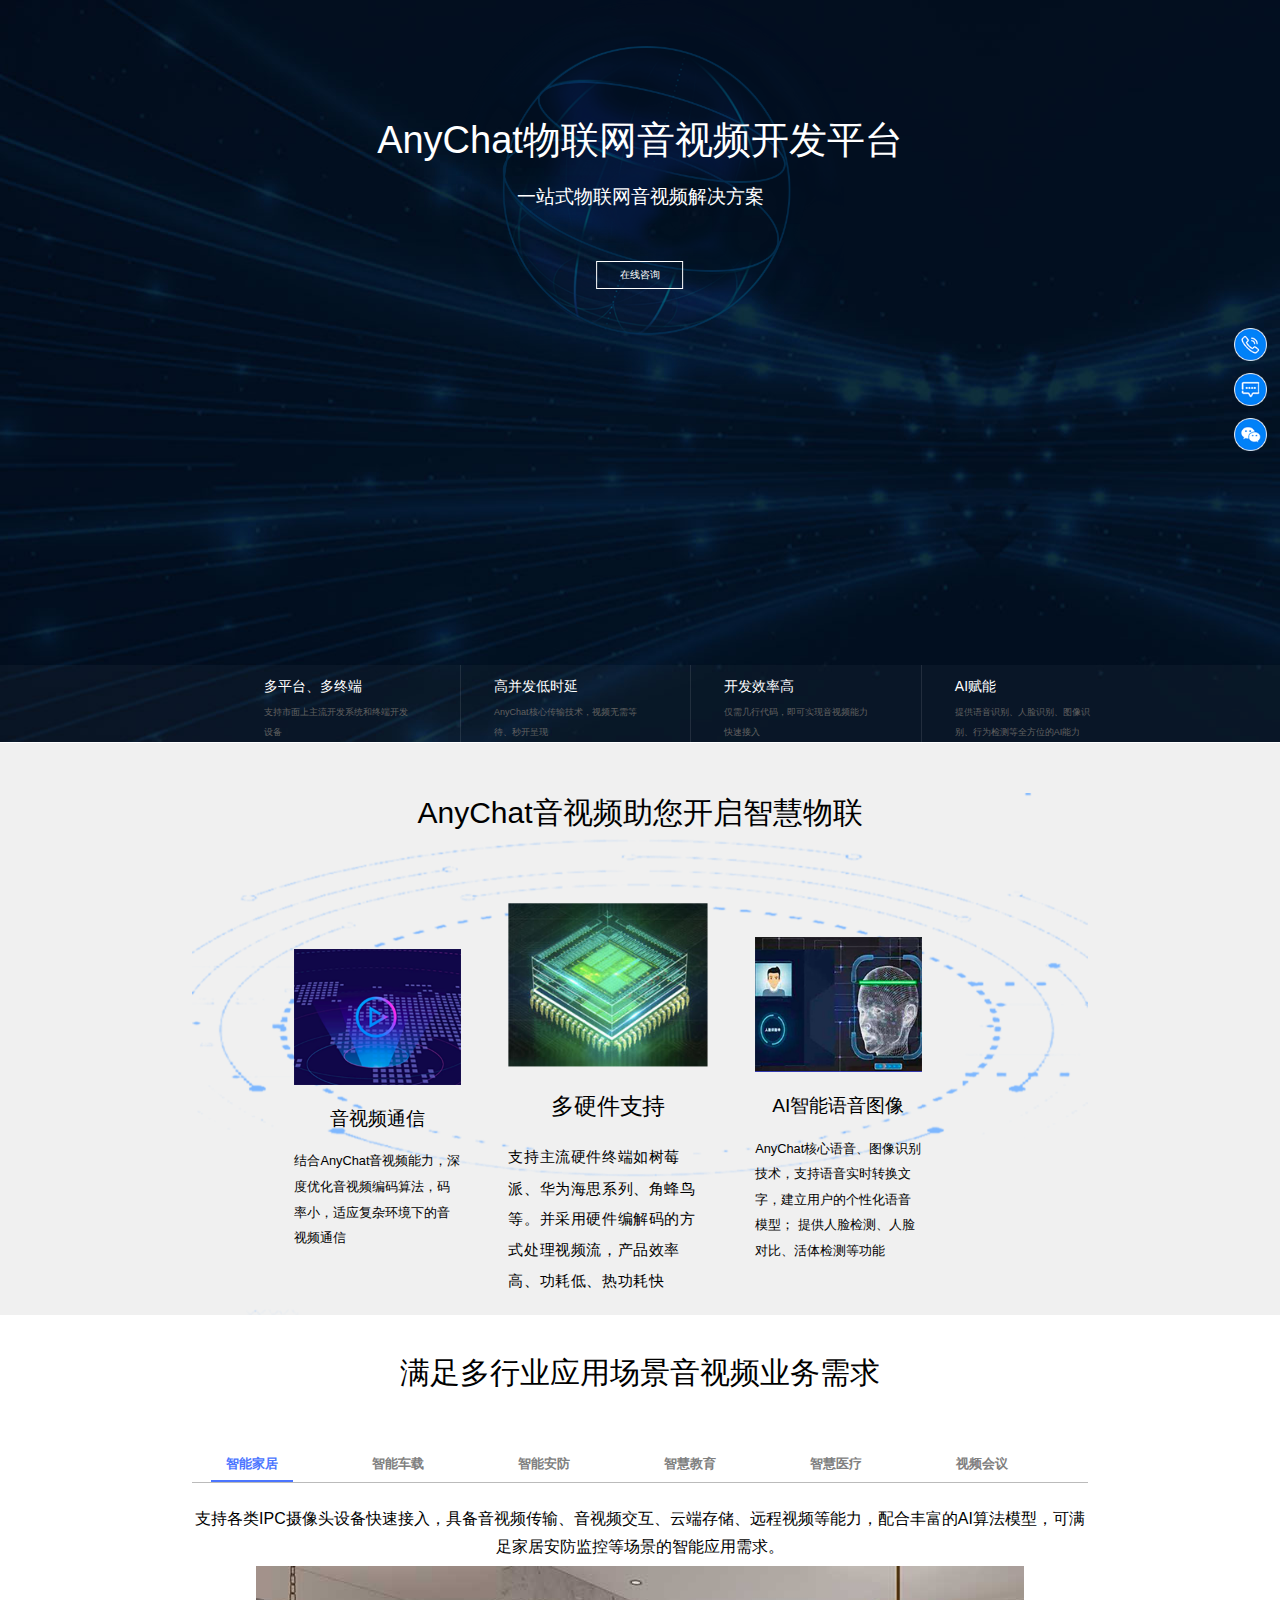
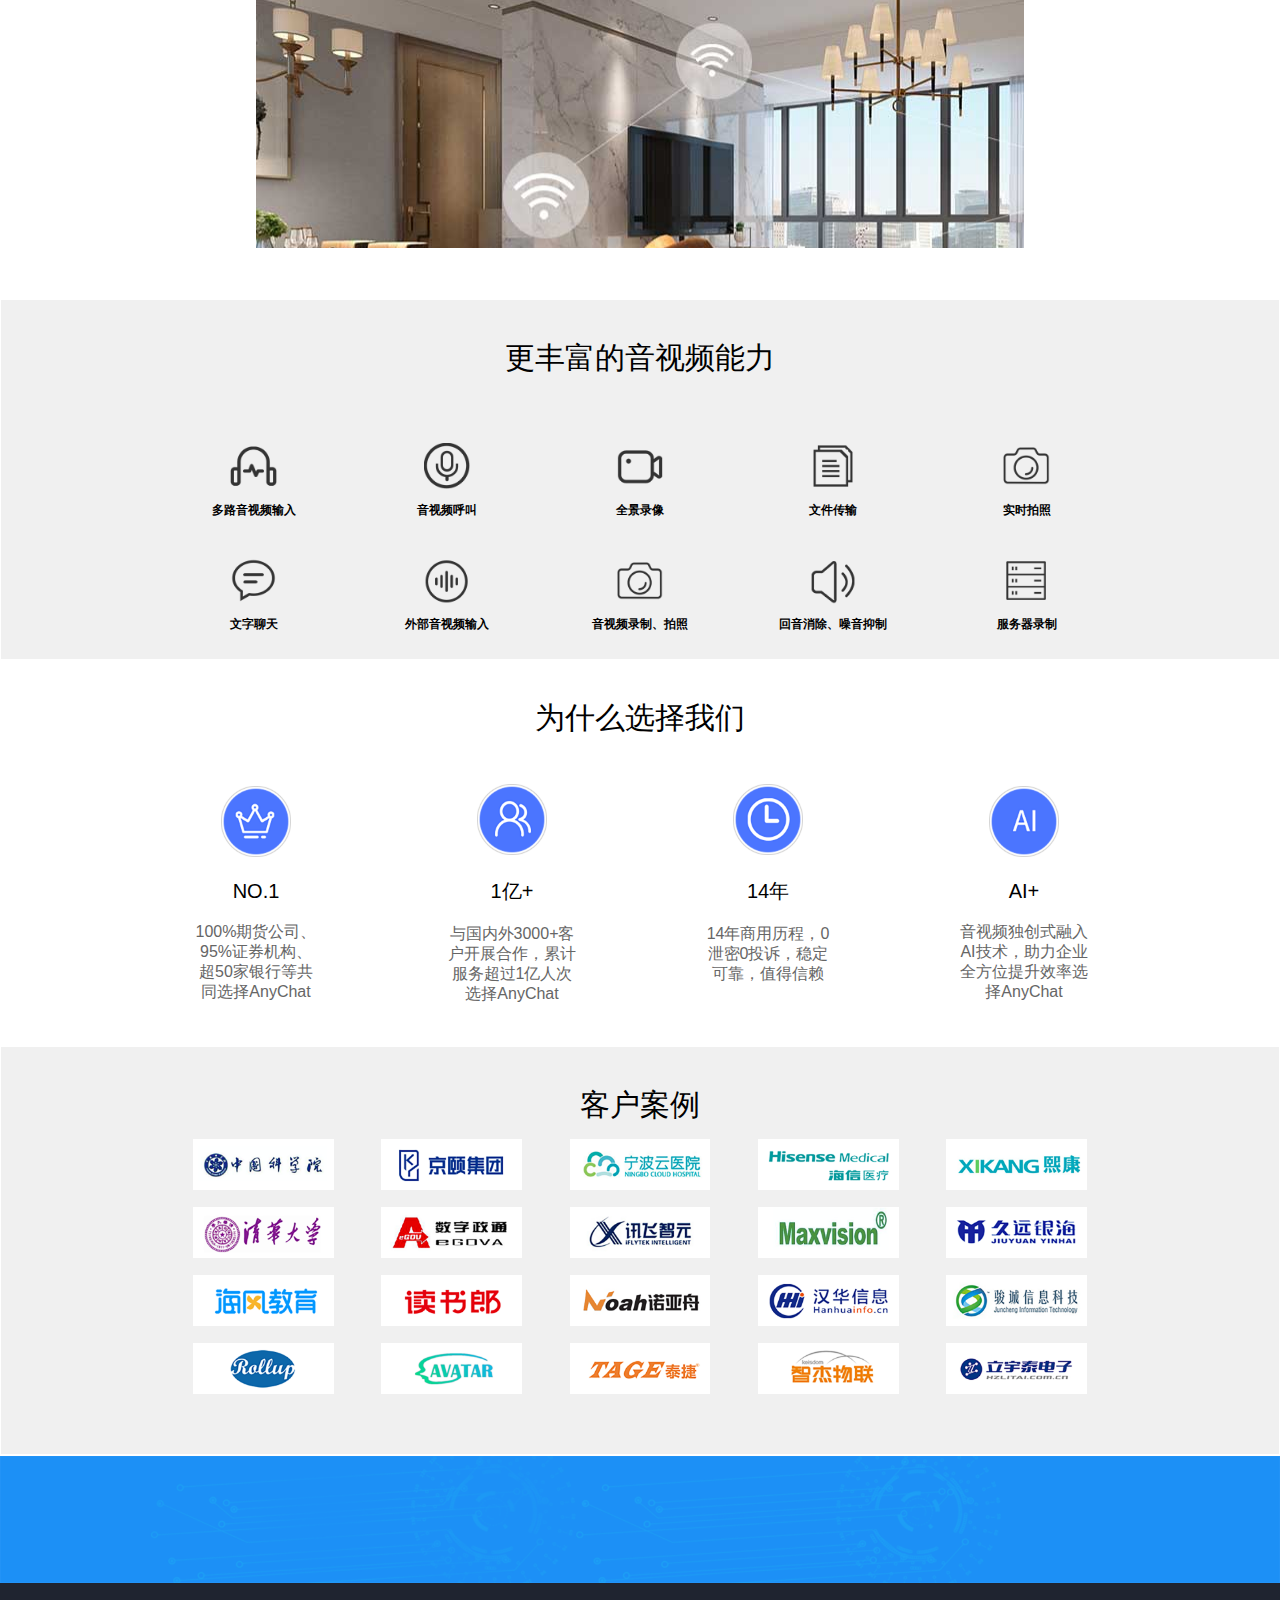
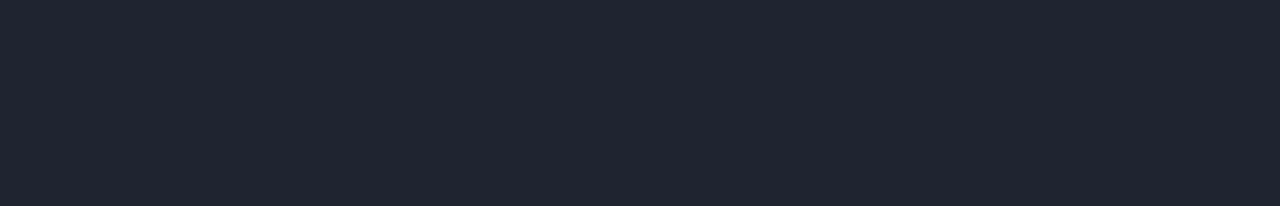
<file: index.html>
<!doctype html>
<html lang="en">
<head>
    <meta charset="UTF-8">
    <meta name="viewport"
          content="width=device-width, user-scalable=no, initial-scale=1.0, maximum-scale=1.0, minimum-scale=1.0">
    <meta http-equiv="X-UA-Compatible" content="ie=edge">
    <title>物联网首页</title>
</head>
<body>
    <script>
        window.location.href = './html/index.html'
    </script>
</body>
</html>
</file>
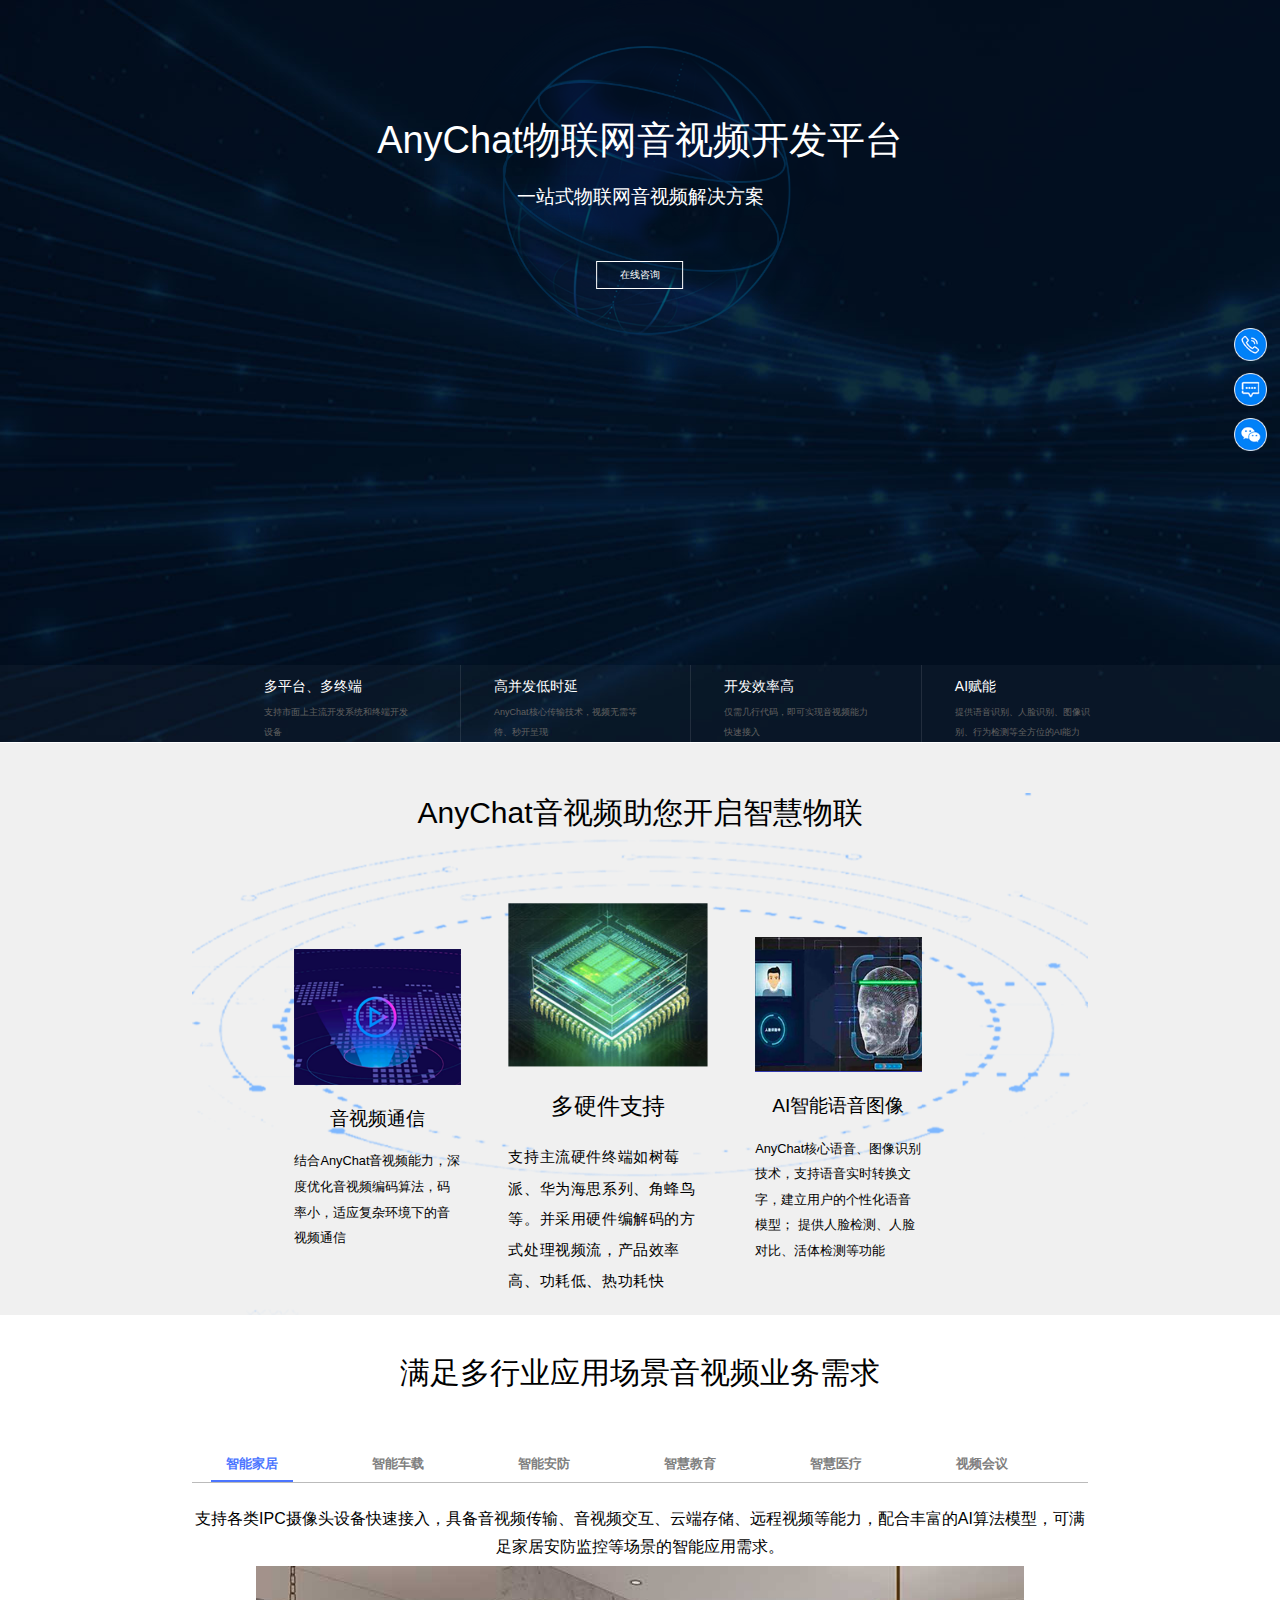
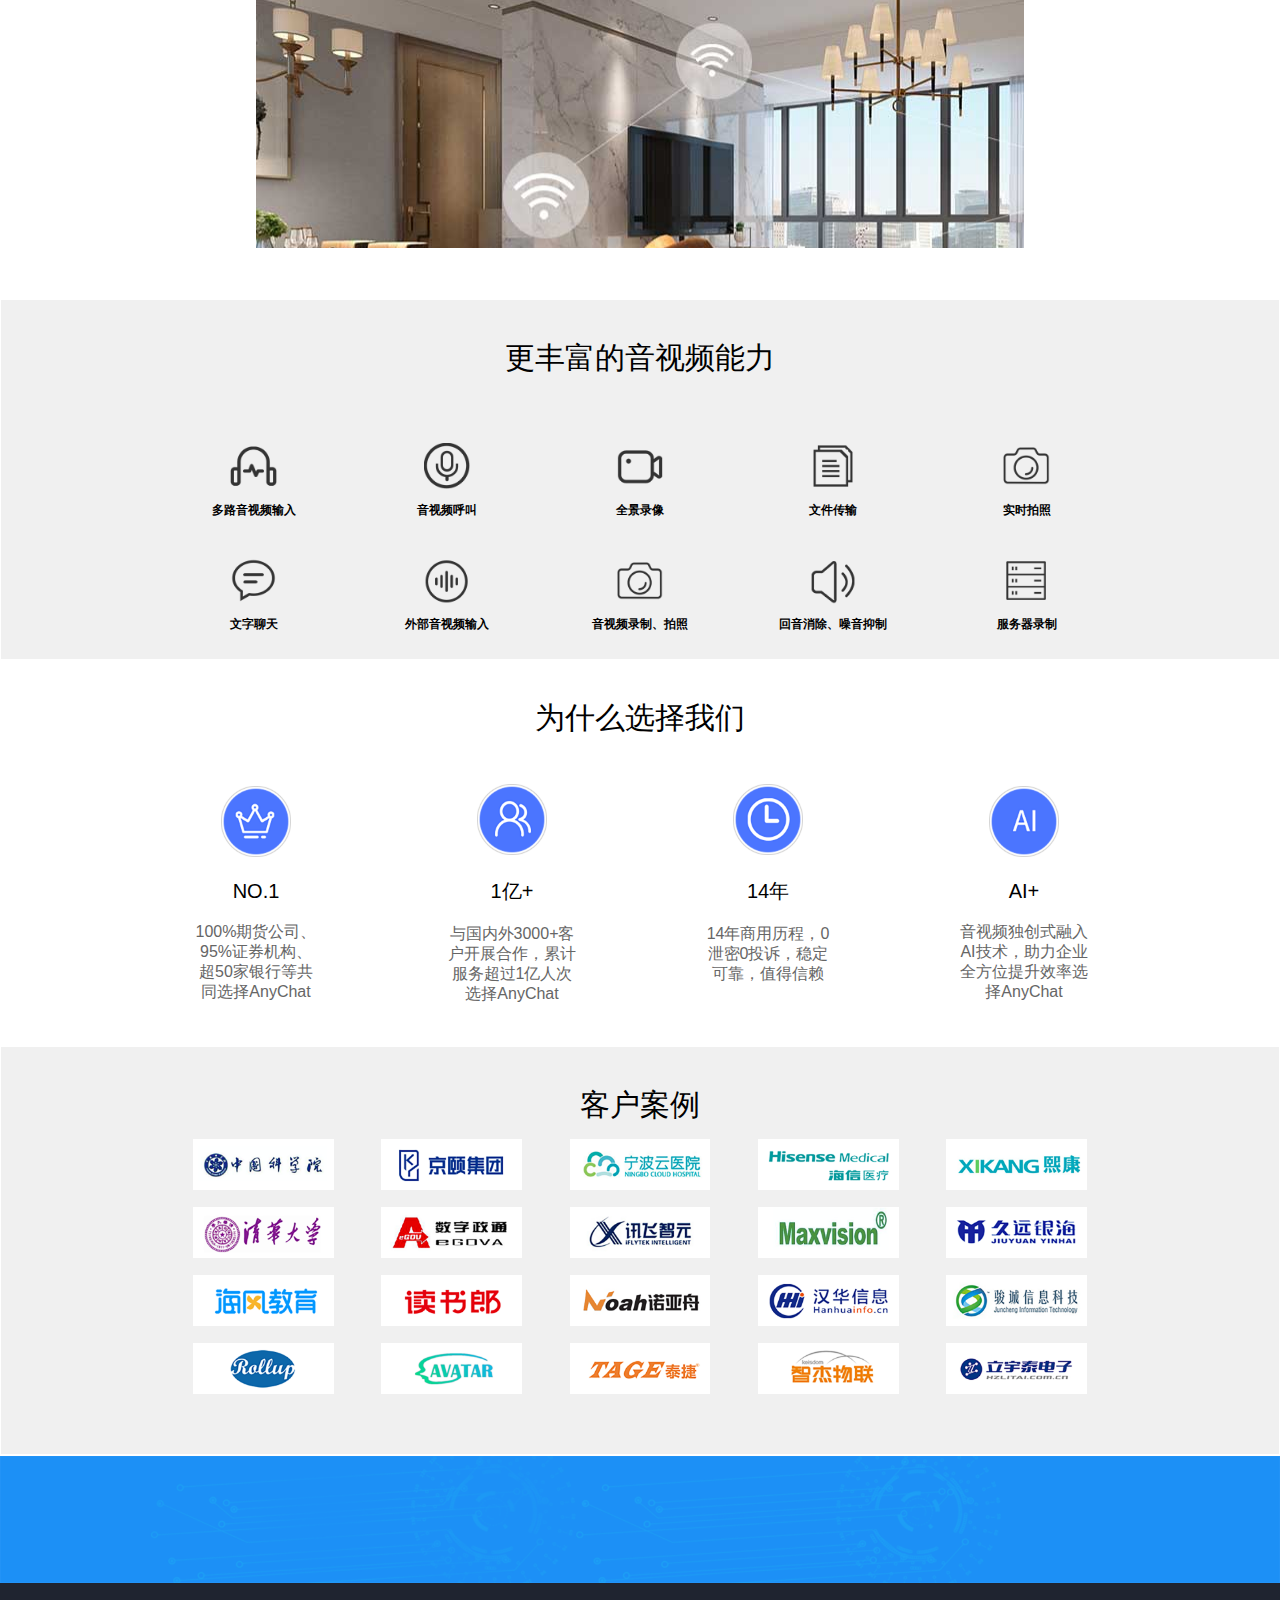
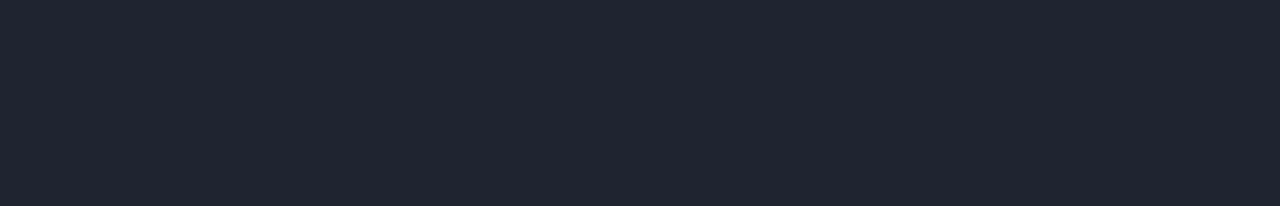
<file: html/index.html>
<!doctype html>
<html lang="en">
<head>
    <meta charset="UTF-8">
    <meta name="format-detection" content="telephone=no,email=no,address=no" />
    <meta name="viewport"
          content="width=device-width, user-scalable=no, initial-scale=1.0, maximum-scale=1.0, minimum-scale=1.0">
    <meta http-equiv="X-UA-Compatible" content="ie=edge">
    <meta name="keywords" content="语音 视频 开发 SDK 视频引擎 开发平台 视频会议 SDK开发 视频游戏 在线教育 H.264 视频技术 即时通讯 软件视频会议 多媒体 流媒体 P2P技术 远程招聘 视频聊天 iPhone 集群" />
    <meta name="description" content="AnyChat是一站式音视频生态系统解决方案，支持一对一、一对多的实时音视频交互，开放SDK接口，具有文字聊天、文件传输、透明通道、音视频录制等功能。"  />
    <meta name="renderer" content="ie-comp">
    <link rel="stylesheet" href="https://cdn.staticfile.org/twitter-bootstrap/3.3.7/css/bootstrap.min.css">
    <link rel="stylesheet" href="../css/common.css"/>
    <link rel="stylesheet" href="../css/top_consult.css"/>
    <link rel="stylesheet" href="../css/iot.css"/>
    <title>AnyChat 物联网音视频开发平台</title>
</head>
<body style="height: 100vh;">
<div id="main">
    <div class="banner">
        <div class="middle">
            <div class="imgWrapper flexCenter">
                <img src="../images/iot/ball.png" alt=""/>
            </div>
            <div class="title">
                <p>AnyChat物联网音视频开发平台</p>
                <p class="aim">一站式物联网音视频解决方案</p>
                <div class="btn flexCenter">
                    <div>
                        <a target="_blank" href="http://wpa.qq.com/msgrd?v=3&uin=3163965249&site=qq&menu=yes" class="onlineAsk">
                            在线咨询
                        </a>
                    </div>

                </div>
            </div>
        </div>
        <div class="bottom flexStart">
            <div class="bigBottom">
                <p>多平台、多终端</p>
                <p>支持市面上主流开发系统和终端开发设备</p>
            </div>
            <div class="bigBottom">
                <p>高并发低时延</p>
                <p>AnyChat核心传输技术，视频无需等待、秒开呈现</p>
            </div>
            <div class="bigBottom">
                <p>开发效率高</p>
                <p>仅需几行代码，即可实现音视频能力快速接入</p>
            </div>
            <div class="bigBottom">
                <p>AI赋能</p>
                <p>提供语音识别、人脸识别、图像识别、行为检测等全方位的AI能力</p>
            </div>
        </div>
    </div>
    <div class="banner_h5">
        <div class="header">
            <img src="../images/iot/AnyChat_logo.png" alt=""/>
        </div>
        <img src="../images/h5/banner.png" alt=""/>
        <p class="title_h5">物联网音视频开发平台</p>
        <p class="title_h5_small">一站式物联网音视频解决方案</p>
        <div class="online_h5">
            <a target="_blank"
               href="http://wpa.qq.com/msgrd?v=3&amp;uin=3163965249&amp;site=qq&amp;menu=yes"
            >在线咨询</a>
        </div>
    </div>
    <div class="partition">
        <ul>
            <li class="part1">
                <div class="bg">
                    <p class="title">AnyChat音视频助您开启智慧物联</p>
                    <div class="flexCenter row">
                        <div class="divHover">
                            <img src="../images/iot/part1_1.png" alt=""/>
                            <p class="title1">音视频通信</p>
                            <p class="info">结合AnyChat音视频能力，深度优化音视频编码算法，码率小，适应复杂环境下的音视频通信</p>
                        </div>
                        <div class="divHover divHover1 divHoverSpecial">
                            <img src="../images/iot/part1_2.jpg"  alt=""/>
                            <p class="title1">多硬件支持</p>
                            <p class="info">支持主流硬件终端如树莓派、华为海思系列、角蜂鸟等。并采用硬件编解码的方式处理视频流，产品效率高、功耗低、热功耗快</p>
                        </div>
                        <div class="divHover">
                            <img src="../images/iot/part1_3.png"  alt=""/>
                            <p class="title1">AI智能语音图像</p>
                            <p class="info">AnyChat核心语音、图像识别技术，支持语音实时转换文字，建立用户的个性化语音模型； 提供人脸检测、人脸对比、活体检测等功能</p>
                        </div>
                    </div>
                </div>
            </li>
            <li class="part1_h5">
                <div class="title" style="margin-bottom: 15px;">平台优势</div>
                <ul>
                    <li>
                        <img src="../images/h5/patr1_1.png" alt=""/>
                        <p class="title">多平台、多终端</p>
                        <p class="desc">
                            支持市面上主流开发系统和终端开发设备
                        </p>
                    </li>
                    <li>
                        <img src="../images/h5/patr1_2.png" alt=""/>
                        <p class="title">AI赋能</p>
                        <p class="desc">
                            提供语音识别、人脸识别、图像识别、行为检测等全方位的AI能力
                        </p>
                    </li>
                    <li>
                        <img src="../images/h5/patr1_3.png" alt=""/>
                        <p class="title">高并发低时延</p>
                        <p class="desc">
                            AnyChat核心传输技术，视频无需等待、秒开呈现
                        </p>
                    </li>
                    <li>
                        <img src="../images/h5/patr1_4.png" alt=""/>
                        <p class="title">开发效率高</p>
                        <p class="desc">
                            仅需几行代码，即可实现音视频能力快速接入
                        </p>
                    </li>
                </ul>
            </li>
            <li class="part2_h5">
                <div class="title">核心功能</div>
                <ul>
                    <li>
                        <img src="../images/h5/part2_1.png" alt=""/>
                        <div>
                            <p class="title">音视频通信</p>
                            <p class="desc">
                                结合AnyChat音视频能力，深度优化音视频编码算法，码率小，适应复杂环境下的音视频通信
                            </p>
                        </div>
                    </li>
                    <li>
                        <img src="../images/h5/part2_2.png" alt=""/>
                        <div>
                            <p class="title">多硬件支持</p>
                            <p class="desc">
                                支持主流硬件终端如树莓派、华为海思系列、角蜂鸟等。并采用硬件编解码的方式处理视频流，产品效率高、功耗低、热功耗快
                            </p>
                        </div>
                    </li>
                    <li style="border-bottom: none;">
                        <img src="../images/h5/part2_3.png" alt=""/>
                        <div>
                            <p class="title">AI智能语音图像</p>
                            <p class="desc">
                                AnyChat核心语音、图像识别技术，支持语音实时转换文字，建立用户的个性化语音模型； 提供人脸检测、人脸对比、活体检测等功能
                            </p>
                        </div>
                    </li>
                </ul>
            </li>
            <li class="part3_h5">
                <div class="title">解决方案</div>
                <div class="panel-group" id="accordion1">
                    <div class="panel panel-default panel_wrapper" data-toggle="false"  style="border-top: 1px solid rgb(223,223,223);">
                        <div class="panel-heading panel-title-wrapper">
                            <h4 class="panel-title">
                                <a data-toggle="collapse" data-parent="#accordion1"
                                   href="#collapseOne" class="init">
                                    智能家居
                                    <i class="collapse_ico collapse_goto_down"></i>
                                </a>
                            </h4>
                        </div>
                        <div id="collapseOne" class="panel-collapse collapse in">
                            <img src="../images/iot/par2_img1.png" alt=""/>
                            <div class="panel-body">
                                支持各类IPC摄像头设备快速接入，具备音视频传输、音视频交互、云端存储、远程视频等能力，配合丰富的AI算法模型，可满足家居安防监控等场景的智能应用需求。
                            </div>
                        </div>
                    </div>
                </div>
                <div class="panel-group" id="accordion2">
                    <div class="panel panel-default panel_wrapper">
                        <div class="panel-heading panel-title-wrapper">
                            <h4 class="panel-title">
                                <a data-toggle="collapse" data-parent="#accordion2"
                                   href="#collapseTwo">
                                    智能车载
                                    <i class="collapse_ico"></i>
                                </a>
                            </h4>
                        </div>
                        <div id="collapseTwo" class="panel-collapse collapse in">
                            <img src="../images/iot/par2_img2.jpg" alt=""/>
                            <div class="panel-body">
                                支持各类车载终端的快速搭建，具备音视频传输、音视频交互等能力，配合AI语音控制，可满足智能车载等场景的智能应用需求。
                            </div>
                        </div>
                    </div>
                </div>
                <div class="panel-group" id="accordion3">
                    <div class="panel panel-default panel_wrapper">
                        <div class="panel-heading panel-title-wrapper">
                            <h4 class="panel-title">
                                <a data-toggle="collapse" data-parent="#accordion3"
                                   href="#collapseThree">
                                    智能安防
                                    <i class="collapse_ico"></i>
                                </a>
                            </h4>
                        </div>
                        <div id="collapseThree" class="panel-collapse collapse in">
                            <img src="../images/iot/par2_img3.jpg" alt=""/>
                            <div class="panel-body">
                                支持各类安防系统的快速搭建，具备音视频传输、音视频交互、图像识别、服务器录音录像等能力，满足智能安防场景的全应用需求。
                            </div>
                        </div>
                    </div>
                </div>
                <div class="panel-group" id="accordion4">
                    <div class="panel panel-default panel_wrapper">
                        <div class="panel-heading panel-title-wrapper">
                            <h4 class="panel-title">
                                <a data-toggle="collapse" data-parent="#accordion4"
                                   href="#collapseFour">
                                    智慧教育
                                    <i class="collapse_ico"></i>
                                </a>
                            </h4>
                        </div>
                        <div id="collapseFour" class="panel-collapse collapse in">
                            <img src="../images/iot/par2_img4.jpg" alt=""/>
                            <div class="panel-body">
                                支持各类远程教育系统的快速搭建，具备音视频传输、音视频交互、全景录像等能力，提供智慧教育的全场景应用需求。
                            </div>
                        </div>
                    </div>
                </div>
                <div class="panel-group" id="accordion5">
                    <div class="panel panel-default panel_wrapper">
                        <div class="panel-heading panel-title-wrapper">
                            <h4 class="panel-title">
                                <a data-toggle="collapse" data-parent="#accordion5"
                                   href="#collapseFive">
                                    智慧医疗
                                    <i class="collapse_ico"></i>
                                </a>
                            </h4>
                        </div>
                        <div id="collapseFive" class="panel-collapse collapse in">
                            <img src="../images/iot/par2_img5.jpg" alt=""/>
                            <div class="panel-body">
                                支持远程诊疗、远程医疗培训、医疗观摩、手术示教等场景应用需求，提供音视频传输、音视频交互、服务器录音录像等音视频能力。
                            </div>
                        </div>
                    </div>
                </div>
                <div class="panel-group" id="accordion6">
                    <div class="panel panel-default panel_wrapper">
                        <div class="panel-heading panel-title-wrapper">
                            <h4 class="panel-title">
                                <a data-toggle="collapse" data-parent="#accordion6"
                                   href="#collapseSix">
                                    视频会议
                                    <i class="collapse_ico"></i>
                                </a>
                            </h4>
                        </div>
                        <div id="collapseSix" class="panel-collapse collapse in">
                            <img src="../images/iot/par2_img6.jpg" alt=""/>
                            <div class="panel-body">
                                支持各类视频会议场景的应用需求，提供音视频传输、音视频交互、服务器录音录像、文件传输等能力。
                            </div>
                        </div>
                    </div>
                </div>
            </li>
            <li class="part2">
                <p class="title">满足多行业应用场景音视频业务需求</p>
                <div style="padding-bottom: 4vw;">
                    <ul class="clearfix">
                        <li style="margin-left: 1.5vw" class="special liList">
                            <div>智能家居</div>
                        </li>
                        <li class="liList">
                            <div>智能车载</div>
                        </li>
                        <li class="liList">
                            <div>智能安防</div>
                        </li>
                        <li class="liList">
                            <div>智慧教育</div>
                        </li>
                        <li class="liList">
                            <div>智慧医疗</div>
                        </li>
                        <li style="margin-right: 0;" class="liList">
                            <div>视频会议</div>
                        </li>
                    </ul>
                    <p class="info" id="info">支持各类IPC摄像头设备快速接入，具备音视频传输、音视频交互、云端存储、远程视频等能力，配合丰富的AI算法模型，可满足家居安防监控等场景的智能应用需求。
                    </p>
                    <div class="imgWrapper" id="img">

                    </div>
                </div>
            </li>
            <li class="part3">
                <p class="title">更丰富的音视频能力</p>
                <div>
                    <ul class="flexSpace">
                        <li class="flexDCenter part3Li">
                            <div>
                                <img src="../images/iot/part3_1.png"/>
                            </div>
                            <p>多路音视频输入</p>
                        </li>
                        <li class="flexDCenter part3Li">
                            <div>
                                <img src="../images/iot/part3_2.png"/>
                            </div>
                            <p>音视频呼叫</p>
                        </li>
                        <li class="flexDCenter part3Li">
                            <div>
                                <img src="../images/iot/part3_3.png"/>
                            </div>
                            <p>全景录像</p>
                        </li>
                        <li class="flexDCenter part3Li">
                            <div>
                                <img src="../images/iot/part3_4.png"/>
                            </div>
                            <p>文件传输</p>
                        </li>
                        <li class="flexDCenter part3Li">
                            <div>
                                <img src="../images/iot/part3_5.png"/>
                            </div>
                            <p>实时拍照</p>
                        </li>
                    </ul>
                    <ul class="flexSpace">
                        <li class="flexDCenter part3Li">
                            <div>
                                <img src="../images/iot/part3_6.png"/>
                            </div>
                            <p>文字聊天</p>
                        </li>
                        <li class="flexDCenter part3Li">
                            <div>
                                <img src="../images/iot/part3_7.png"/>
                            </div>
                            <p>外部音视频输入</p>
                        </li>
                        <li class="flexDCenter part3Li">
                            <div>
                                <img src="../images/iot/part3_8.png"/>
                            </div>
                            <p>音视频录制、拍照</p>
                        </li>
                        <li class="flexDCenter part3Li">
                            <div>
                                <img src="../images/iot/part3_9.png"/>
                            </div>
                            <p>回音消除、噪音抑制</p>
                        </li>
                        <li class="flexDCenter part3Li">
                            <div>
                                <img src="../images/iot/part3_10.png"/>
                            </div>
                            <p>服务器录制</p>
                        </li>
                    </ul>
                </div>
            </li>
            <li class="part4_h5">
                <p class="title">更丰富的音视频能力</p>
                <div>
                    <ul class="flexSpace">
                        <li class="flexDCenter part3Li">
                            <div>
                                <img src="../images/iot/part3_1.png"/>
                            </div>
                            <p>多路音视频输入</p>
                        </li>
                        <li class="flexDCenter part3Li">
                            <div>
                                <img src="../images/iot/part3_2.png"/>
                            </div>
                            <p>音视频呼叫</p>
                        </li>
                        <li class="flexDCenter part3Li">
                            <div>
                                <img src="../images/iot/part3_3.png"/>
                            </div>
                            <p>全景录像</p>
                        </li>
                    </ul>
                    <ul class="flexSpace">
                        <li class="flexDCenter part3Li">
                            <div>
                                <img src="../images/iot/part3_4.png"/>
                            </div>
                            <p>文件传输</p>
                        </li>
                        <li class="flexDCenter part3Li">
                            <div>
                                <img src="../images/iot/part3_5.png"/>
                            </div>
                            <p>实时拍照</p>
                        </li>
                        <li class="flexDCenter part3Li">
                            <div>
                                <img src="../images/iot/part3_6.png"/>
                            </div>
                            <p>文字聊天</p>
                        </li>
                    </ul>
                    <ul class="flexSpace">
                        <li class="flexDCenter part3Li">
                            <div>
                                <img src="../images/iot/part3_7.png"/>
                            </div>
                            <p>外部音视频输入</p>
                        </li>
                        <li class="flexDCenter part3Li">
                            <div>
                                <img src="../images/iot/part3_9.png"/>
                            </div>
                            <p>回音消除、噪音抑制</p>
                        </li>
                        <li class="flexDCenter part3Li">
                            <div>
                                <img src="../images/iot/part3_10.png"/>
                            </div>
                            <p>服务器录制</p>
                        </li>
                    </ul>
                </div>
            </li>
            <li class="part4">
                <p class="title">为什么选择我们</p>
                <ul class="flexSpace">
                    <li class="flexDCenter">
                        <div>
                            <img src="../images/iot/part4_1.png"/>
                        </div>
                        <p class="title">NO.1</p>
                        <p class="info">100%期货公司、95%证券机构、 超50家银行等共同选择AnyChat</p>
                    </li>
                    <li class="flexDCenter">
                        <div>
                            <img src="../images/iot/part4_2.png"/>
                        </div>
                        <p class="title">1亿+</p>
                        <p class="info">与国内外3000+客户开展合作，累计服务超过1亿人次选择AnyChat</p>
                    </li>
                    <li class="flexDCenter">
                        <div>
                            <img src="../images/iot/part4_3.png"/>
                        </div>
                        <p class="title">14年</p>
                        <p class="info">14年商用历程，0泄密0投诉，稳定可靠，值得信赖</p>
                    </li>
                    <li class="flexDCenter">
                        <div>
                            <img src="../images/iot/part4_4.png"/>
                        </div>
                        <p class="title">AI+</p>
                        <p class="info"> 音视频独创式融入AI技术，助力企业全方位提升效率选择AnyChat</p>
                    </li>
                </ul>
            </li>
            <li class="part5_h5">
                <p class="title">为什么选择我们</p>
                <div class="choose-title">
                    <span class="blue choose-span">NO.1</span>
                    <span class="choose-span">1亿+</span>
                    <span class="choose-span">14年</span>
                    <span class="choose-span">AI+</span>
                </div>
                <div class="img-wrapper">
                    <img src="../images/h5/part5_1.png" alt=""/>
                </div>
                <div class="choose-desc">
                    100%期货公司、95%证券机构、 超50家银行等共同选择AnyChat
                </div>
            </li>
            <li class="part5">
                <p class="title">客户案例</p>
                <ul class="flexSpace">
                    <li>
                        <div>
                            <img src="../images/iot/part5_1.png" alt=""/>
                        </div>
                    </li>
                    <li>
                        <div>
                            <img src="../images/iot/part5_2.png" alt=""/>
                        </div>
                    </li>
                    <li>
                        <div>
                            <img src="../images/iot/part5_3.png"/>
                        </div>
                    </li>
                    <li>
                        <div>
                            <img src="../images/iot/part5_4.png" alt=""/>
                        </div>
                    </li>
                    <li>
                        <div>
                            <img src="../images/iot/part5_5.png" alt=""/>
                        </div>
                    </li>
                </ul>
                <ul class="flexSpace">
                    <li>
                        <div>
                            <img src="../images/iot/part5_6.png" alt=""/>
                        </div>
                    </li>
                    <li>
                        <div>
                            <img src="../images/iot/part5_7.png" alt=""/>
                        </div>
                    </li>
                    <li>
                        <div>
                            <img src="../images/iot/part5_8.png" alt=""/>
                        </div>
                    </li>
                    <li>
                        <div>
                            <img src="../images/iot/part5_9.png" alt=""/>
                        </div>
                    </li>
                    <li>
                        <div>
                            <img src="../images/iot/part5_10.png" alt=""/>
                        </div>
                    </li>
                </ul>
                <ul class="flexSpace">
                    <li>
                        <div>
                            <img src="../images/iot/part5_11.png" alt=""/>
                        </div>
                    </li>
                    <li>
                        <div>
                            <img src="../images/iot/part5_12.png"/>
                        </div>
                    </li>
                    <li>
                        <div>
                            <img src="../images/iot/part5_13.png" alt=""/>
                        </div>
                    </li>
                    <li>
                        <div>
                            <img src="../images/iot/part5_14.png" alt=""/>
                        </div>
                    </li>
                    <li>
                        <div>
                            <img src="../images/iot/part5_15.png"/>
                        </div>
                    </li>
                </ul>
                <ul class="flexSpace">
                    <li>
                        <div>
                            <img src="../images/iot/part5_16.png" alt=""/>
                        </div>
                    </li>
                    <li>
                        <div>
                            <img src="../images/iot/part5_17.png" alt=""/>
                        </div>
                    </li>
                    <li>
                        <div>
                            <img src="../images/iot/part5_18.png" alt=""/>
                        </div>
                    </li>
                    <li>
                        <div>
                            <img src="../images/iot/part5_19.png" alt=""/>
                        </div>
                    </li>
                    <li>
                        <div>
                            <img src="../images/iot/part5_20.png" alt=""/>
                        </div>
                    </li>
                </ul>
            </li>
            <li class="part6_h5">
                <p class="title">客户案例</p>
                <ul class="server">
                    <li>
                        <div>
                            <img src="../images/iot/part5_1.png" alt=""/>
                        </div>
                    </li>
                    <li>
                        <div>
                            <img src="../images/iot/part5_2.png" alt=""/>
                        </div>
                    </li>
                    <li>
                        <div>
                            <img src="../images/iot/part5_3.png" alt=""/>
                        </div>
                    </li>
                    <li>
                        <div>
                            <img src="../images/iot/part5_4.png" alt=""/>
                        </div>
                    </li>
                    <li>
                        <div>
                            <img src="../images/iot/part5_5.png" alt=""/>
                        </div>
                    </li>
                    <li>
                        <div>
                            <img src="../images/iot/part5_6.png" alt=""/>
                        </div>
                    </li>
                    <li>
                        <div>
                            <img src="../images/iot/part5_7.png" alt=""/>
                        </div>
                    </li>
                    <li>
                        <div>
                            <img src="../images/iot/part5_8.png" alt=""/>
                        </div>
                    </li>
                    <li>
                        <div>
                            <img src="../images/iot/part5_9.png" alt=""/>
                        </div>
                    </li>
                    <li>
                        <div>
                            <img src="../images/iot/part5_10.png" alt=""/>
                        </div>
                    </li>
                    <li>
                        <div>
                            <img src="../images/iot/part5_11.png" alt=""/>
                        </div>
                    </li>
                    <li>
                        <div>
                            <img src="../images/iot/part5_12.png" alt=""/>
                        </div>
                    </li>
                    <li>
                        <div>
                            <img src="../images/iot/part5_13.png" alt=""/>
                        </div>
                    </li>
                    <li>
                        <div>
                            <img src="../images/iot/part5_14.png" alt=""/>
                        </div>
                    </li>
                    <li>
                        <div>
                            <img src="../images/iot/part5_15.png" alt=""/>
                        </div>
                    </li>
                    <li>
                        <div>
                            <img src="../images/iot/part5_16.png" alt=""/>
                        </div>
                    </li>
                    <li>
                        <div>
                            <img src="../images/iot/part5_17.png" alt=""/>
                        </div>
                    </li>
                    <li>
                        <div>
                            <img src="../images/iot/part5_18.png" alt=""/>
                        </div>
                    </li>
                </ul>
            </li>
            <li class="part6">
            </li>
        </ul>
    </div>
    <div class="footer" id="footers"></div>
    <div class="footer_h5">
        <div class="wxCode">
            <img src="../images/wxCode.png" alt=""/>
        </div>
        <p class="wxCode-desc">扫码关注   开启智慧物联</p>
        <div class="contact_h5 blue" id="tel" style="color: #ffffff;">服务热线：020-8527 6986</div>
        <div class="contact_h5">商务：sale@bairuitech.com</div>
        <div class="contact_h5">技术：service@bairuitech.com</div>
        <div class="copyRight">© 2012–<span class="nowYear"></span> cloud.anychat.cn 版权所有 粤ICP备13022410号-1 </div>
    </div>
    <div class="side">
        <ul>
            <li id="contPhone">
                <img src="../images/iot/phone1.png" alt=""/>
                <div class="phoneShow">020-85276986</div>
                <div class="phoneShow1"></div>
            </li>
            <li id="ask">
                <a style="display: block; height: 100%;" target="_blank" href="http://wpa.qq.com/msgrd?v=3&uin=3163965249&site=qq&menu=yes">
                    <img src="../images/iot/helper1.png" alt=""/>
                </a>
                <div class="ask">在线咨询</div>
                <div class="ask1"></div>
            </li>
            <li id="wxCode">
                <img src="../images/iot/wx1.png"/>
                <div class="code">
                    <p>扫码进入咨询</p>
                    <div>
                        <img src="../images/iot/ewm.png" alt=""/>
                    </div>
                </div>
                <div class="code1"></div>
            </li>
            <li id="topBtn">
                <img src="../images/iot/upward1.png" alt=""/>
            </li>
        </ul>
    </div>
</div>

<script src="https://cdn.staticfile.org/jquery/2.1.1/jquery.min.js"></script>
<script src="https://cdn.staticfile.org/twitter-bootstrap/3.3.7/js/bootstrap.min.js"></script>
<script type="text/javascript" src="../js/common.js"></script>
<script type="text/javascript" src="../js/iot.js"></script>
</body>
</html>
</file>
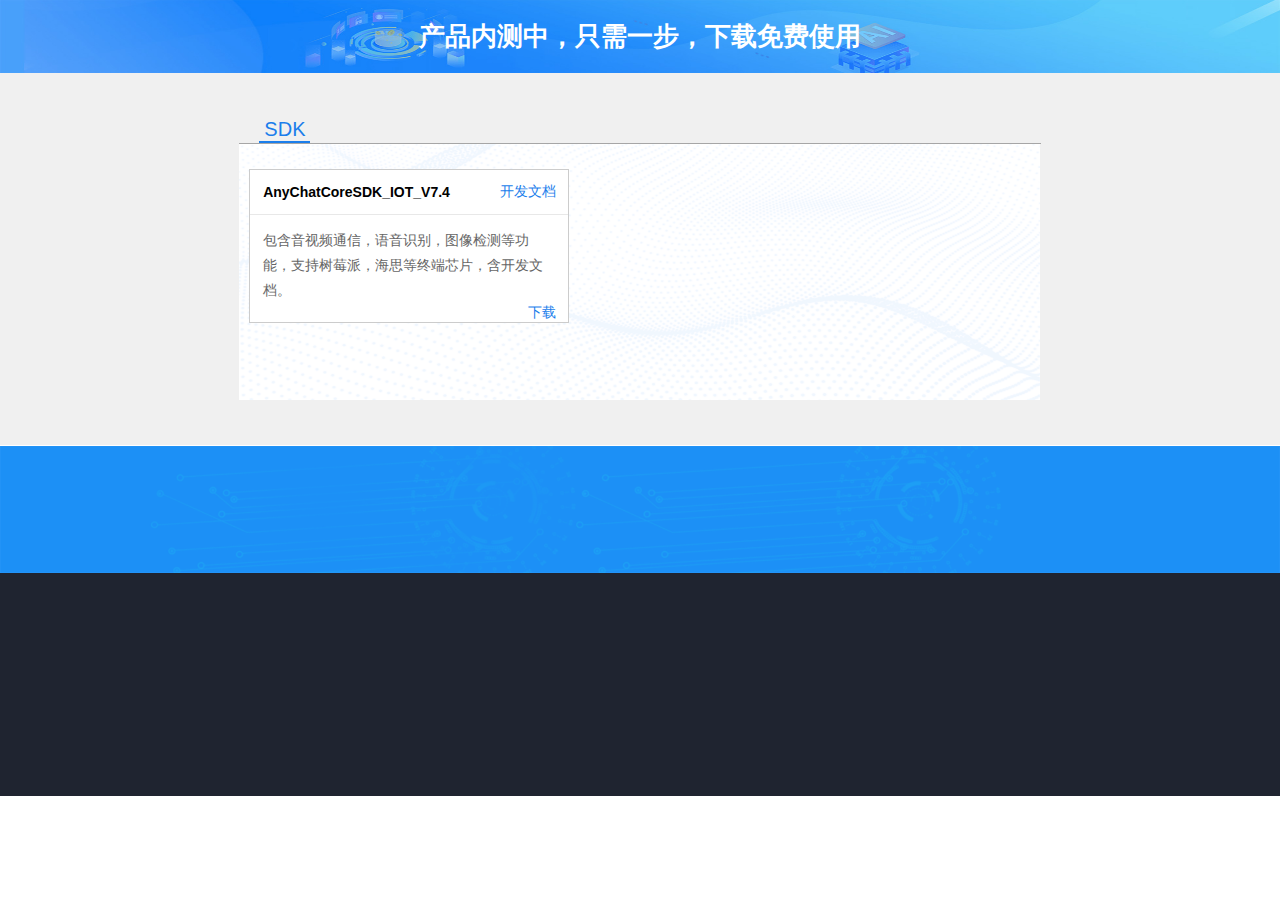
<file: html/download.html>
<!doctype html>
<html lang="en">
<head>
    <meta charset="UTF-8">
    <meta name="viewport"
          content="width=device-width, user-scalable=no, initial-scale=1.0, maximum-scale=1.0, minimum-scale=1.0">
    <meta http-equiv="X-UA-Compatible" content="ie=edge">
    <title>物联网 下载中心</title>
    <link rel="stylesheet" href="https://cdn.staticfile.org/twitter-bootstrap/3.3.7/css/bootstrap.min.css">
    <link rel="stylesheet" href="../css/common.css"/>
    <link rel="stylesheet" href="../css/top_consult.css"/>
    <link rel="stylesheet" href="../css/download.css"/>
</head>
<body>
    <div id="main">
        <div class="banner"></div>
        <div class="tip">产品内测中，只需一步，下载免费使用</div>
        <div class="doc">
            <p class="title">
                <span>SDK</span>
            </p>
            <div class="doc-inner">
                <div class="download">
                    <div>
                        <p class="title_left">AnyChatCoreSDK_IOT_V7.4</p>
                        <p class="title_right">开发文档</p>
                    </div>
                    <p class="content">
                        包含音视频通信，语音识别，图像检测等功能，支持树莓派，海思等终端芯片，含开发文档。
                    </p>
                    <a class="btn" href="http://iot.anychat.cn//AnyChatCoreSDK_IOT_V7.4.zip" download>下载</a>
                </div>
            </div>
        </div>

        <div class="part6"></div>
        <div class="footer" id="footers"></div>
    </div>

<script src="https://cdn.staticfile.org/jquery/2.1.1/jquery.min.js"></script>
<script type="text/javascript" src="../js/common.js"></script>
</body>
</html>
</file>
<file: css/common.css>
body {
	 font-family: SourceHanSansCN-Regular, "Microsoft YaHei", Arial, Helvetica, sans-serif;
 }
 a {
	 color: #00abff;
	 text-decoration: none;
 }
 a:hover{
 	color: #008af4;
 	text-decoration: none;
 }

 *{margin: 0; padding: 0; box-sizing: border-box}
 ul, li {
	 list-style: none;
	 margin: 0;
	 padding: 0;
 }
 .clearfix:after{/*伪元素是行内元素 正常浏览器清除浮动方法*/
	 content: "";
	 display: block;
	 height: 0;
	 clear:both;
	 visibility: hidden;
 }
 .clearfix{
	 *zoom: 1;/*ie6清除浮动的方式 *号只有IE6-IE7执行，其他浏览器不执行*/
 }



 /*回到顶部*/
 p#contact {
	position: fixed;
	right: 5px;
	z-index: 9999;
	bottom: 244px
}

p#contact a {
	text-align: center;
	display: block;
}
#anychat-navbar-collapse{
	position: relative;
	z-index: 999;
}
p#contact a span {
	background: url(../img/talk.png) no-repeat center center;
	display: block;
	height: 60px;
	width: 60px;
}

p#contact a:hover span {
	background: url(../img/talk_hover.png) no-repeat center center;
}

p#contPhone{
	background: url('../img/phone0.png') no-repeat  center center;
	display: inline-block;
	width: 60px;
	height: 60px;
	position: fixed;
	bottom: 323px;
	right: 5px;
	z-index: 9999;
}

p#contPhone:hover{
	background: url('../img/phone1.png') no-repeat  center center;

}


div#phoneShow{
	display: none;
	height: 35px;
	line-height: 35px;
	width: 185px;
	border:1px solid #dddddd;
	background: #fff;
	border-radius: 3px;
	position: fixed;
	bottom:345px;
	right: 83px;
	z-index: 9999;
	text-align: center;
	font-size: 16px;
	color: #333;
	z-index: 9999;

}




#phoneShow>img{
	position: absolute;
	top: 10px;
	right:-10px;
}


p#wx_code {
	position: fixed;
	right: 5px;
	z-index: 9999;
	bottom: 166px
}

p#wx_code a {
	text-align: center;
	display: block;
}

p#wx_code a span {
	background: url(../img/wxicon-s.png) no-repeat center center;
	display: block;
	height: 60px;
	width: 60px;
	/* border-top-left-radius: 5px;
	border-top-right-radius: 5px; */
}

p#wx_code a:hover span {
	background: url(../img/wxicon-q.png) no-repeat center center;
}

div#wx_code_show {
	display: none;
	height: 195px;
	width: 195px;
	border:1px solid #dddddd;
	background: #fff;
	border-radius: 3px;
	position: fixed;
	bottom:38px;
	right:93px;
	z-index: 9999;
	text-align: center;
	font-size: 16px;
	color: #34adff;
	padding:15px;
}
div#wx_code_show p img{
	margin-top:15px;
}
div#wx_code_show>img{
	position: absolute;
	top:20px;
	right:-10px;
}
p#back-to-top {
	position: fixed;
	bottom: 15px;
	right: 5px;
	display: none;
	z-index: 9999;
}

p#back-to-top a {
	text-align: center;
	text-decoration: none;
	color: #d1d1d1;
	display: block;
	/*使用CSS3中的transition属性给跳转链接中的文字添加渐变效果*/
	-moz-transition: color 1s;
	-webkit-transition: color 1s;
	-o-transition: color 1s;
	transition: color 1s;
}

p#back-to-top a:hover {
	color: #979797;
}

p#back-to-top a span {
	background: #d1d1d1 url(../img/backtotop.png) no-repeat center center;
	/* border-bottom-left-radius: 5px;
	border-bottom-right-radius: 5px; */
	display: block;
	height: 60px;
	width: 60px;
	margin-bottom: 75px;
	/*使用CSS3中的transition属性给<span>标签背景颜色添加渐变效果*/
	-moz-transition: background 1s;
	-webkit-transition: background 1s;
	-o-transition: background 1s;
	transition: background 1s
}

#back-to-top a:hover span {
	background: #979797 url(../img/backtotop_hover.png) no-repeat center center;
}

/* 导航条*/
.navbar {
	height: 100px;
	margin-bottom: 0;
	padding-top:29px;

}
 .navbar-default {
	 background-color: #fff;
	 border: 0;
	 height: 100px;
	 margin-bottom: 0;
	 padding-top:29px;
 }
@media screen and (max-width: 750px){
	.navbar {
		height: auto;

	}
	.navbar-default {
		height: auto;
	}
}


#btns {
	margin: 0;
	margin-top: 10px;
}
#nav { margin-right: 15px;margin-top: 8px;}
.navbar-brand { padding-top: 0}
#nav > li {
	margin-right: 8px;
}
#nav > li > a {
	font-size: 16px;
	color: #000;
	/*font-weight: bold;*/
	padding: 8px 15px;
	background-color: #fff;
}
#nav > li > a:hover,#nav > li > a:focus, #nav > li > a.active  {
  text-decoration: none;
  background-color: #008af4;
  color: #fff;
  border-radius: 4px;

}
.navbar-nav>li>a.login, .navbar-nav>li>a.register {
	height:33px;
	padding-top: 6px;
	text-align: center;
	color: #fff;
	font-size: 18px;
	background-color: #00abff;
	border-radius: 3px;
}
.login {
	margin-right: 10px;
}
.navbar-nav>li>a.login:hover, .navbar-nav>li>a.register:hover {
	background-color: #008af4;
	color: #fff;
}
.nav-list {
	z-index: 9999;
	box-shadow: 0 0 10px rgba(0,0,0,.3);
    min-width: 110px;
    background: #fff;
    left: calc(50% - 55px);
    border: 1px solid #e5e5e5;
    position: absolute;
    white-space: nowrap;
    text-align: left;
    padding-left: 15px;
    padding-right: 15px;
    opacity: 0;
    -webkit-transition: all .6s cubic-bezier(0.175,.885,.32,1.275);
    -moz-transition: all .6s cubic-bezier(0.175,.885,.32,1.275);
    -o-transition: all .6s cubic-bezier(0.175,.885,.32,1.275);
    transition: all .6s cubic-bezier(0.175,.885,.32,1.275);
    -webkit-transform: scale3d(0,0,0);
    -moz-transform: scale3d(0,0,0);
    -ms-transform: scale3d(0,0,0);
    -o-transform: scale3d(0,0,0);
    transform: scale3d(0,0,0);
    -webkit-transform-origin: 40px top;
    -moz-transform-origin: 40px top;
    -ms-transform-origin: 40px top;
    -o-transform-origin: 40px top;
    transform-origin: 40px top;
}
.nav-list .rows {
	position: absolute;
	overflow: hidden;
    left: 50px;
    top: -8px;
    width: 0;
    height: 0;
    font-size: 0;
    border-width: 8px;
    border-style: dashed dashed solid;
    border-color: rgba(0,0,0,0)rgba(0,0,0,0)#fff;
    border: 8px solid #ccc;
    border-width: 0 8px 8px 8px;
    top: -8px\9;
    border-color: #fff rgba(0,0,0,0);
}
.li-anychat {
	display: block;
    width: 100%;
    height: 40px;
    line-height: 40px;
    color: #333;
    padding: 0;
}
.anychat-product:hover .nav-list, .anychat-help:hover .nav-list, .anychat-example:hover .nav-list {
    -webkit-transform: scale3d(1,1,1);
    -moz-transform: scale3d(1,1,1);
    -ms-transform: scale3d(1,1,1);
    -o-transform: scale3d(1,1,1);
    transform: scale3d(1,1,1);
    opacity: 1;
}
.li-anychat:hover {
   	/*transition: .2s;
    background: #f5f5f5;*/
}
@media (max-width: 1200px) {
	#nav > li > a {
		padding: 10px 10px;
	}
}
@media (max-width: 991px) {
	#nav > li {margin-right: 5px;}
	.navbar-brand img {
		width: 80%;
	}
	#nav > li > a {
		padding: 10px 5px;
		/*color: 14px;*/
	}
	.navbar-nav>li>a.login, .navbar-nav>li>a.register {
		font-size: 14px;
	}
	#nav {
		margin-right: 5px;
	}
}
@media (max-width: 767px) {
	#nav > li > a {
		text-align: center;
	}
	div#anychat-navbar-collapse { background-color: #fff; height: auto;}
	.navbar-nav>li>a.login, .navbar-nav>li>a.register {
		width: 100%;

	}
}
/*页脚*/
/*.footer {*/
	/*padding: 20px 0 40px;*/
	/*background-color: #424242;*/
/*}*/
/*.footer .row {*/
	/*border-bottom: 1px solid #ddd;*/
/*}*/
/*.footer .dimension {*/
	/*margin-top: 80px;*/
	/*margin-bottom: 48px;*/
/*}*/
/*.footer  ul {*/
	/*padding-top: 57px; */
/*}*/
/*.footer ul li, .footer a {*/
	/*margin-bottom: 20px;*/
	/*font-size: 16px;*/
	/*color: #ddd;*/
	/*text-decoration: none;*/
/*}*/
/*.footer .contact { margin-bottom: 25px; font-size:22px;}*/
/*.footer ul li:hover, .footer a:hover {*/
	/*color: #fff;*/
/*}*/

/*.mobile, .cooperate, .weibo, .wechat{*/
	/*width: 25px;*/
	/*height: 21px;*/
	/*float: left;*/
	/*margin-right: 10px;*/
/*}*/
/*.mobile {*/
	/*background: url(../img/mobile.png) no-repeat;*/
/*}*/
/*.cooperate {*/
	/*background: url(../img/cooperate.png) no-repeat;*/
/*}*/
/*.weibo {*/
	/*background: url(../img/weibo.png) no-repeat;*/
/*}*/
/*.wechat {*/
	/*background: url(../img/wechat.png) no-repeat;*/
/*}*/
/*li:hover .mobile {*/
	/*background: url(../img/mobile_hover.png) no-repeat;*/
/*}*/
/*li:hover .cooperate {*/
	/*background: url(../img/cooperate_hover.png) no-repeat;*/
/*}*/
/*li:hover .weibo {*/
	/*background: url(../img/weibo_hover.png) no-repeat;*/
/*}*/
/*li:hover .wechat {*/
	/*background: url(../img/wechat_hover.png) no-repeat;*/
/*}*/
/*.online { margin-top: 80px; }*/
/*.online, .bbs,.help{*/
	/*width: 242px;*/
	/*height: 50px;*/
	/*background-color: #ddd;*/
	/*margin-bottom: 21px;*/
	/*text-align: center;*/
	/*font-size: 20px;*/
	/*padding-top: 8px;*/
/*}*/
/*.bbs a, .online a, .help a {*/
	/*color: #333;*/
	/*font-size: 20px;*/
/*}*/
/*#online {*/
	/*height: 30px;*/
	/*width: 31px;*/
	/*float: left;*/
	/*background: url(../img/QQ.png) no-repeat; */
	/*margin-left: 8px;*/
/*}*/
/*#chat {*/
	/*background: url(../img/chat.png) no-repeat;*/
	/*width: 42px;*/
	/*height: 37px;*/
	/*float: left;*/
	/*margin-left: 8px;*/
/*}*/
/*#help {*/
	/*width: 42px;*/
	/*height: 41px;*/
	/*background: url(../img/help.png) no-repeat;*/
	/*float: left;*/
	/*margin-left: 8px;*/
	/*margin-top: -5px;*/
/*}*/
/*.help {*/
	/*letter-spacing: 10px;*/
	/*padding-top: 12px;*/
/*}*/
/*.online:hover, .bbs:hover, .help:hover {*/
	/*color: #fff;*/
	/*background-color: #008af4;*/
/*}*/
/*.help:hover #help {*/
	/*background: url(../img/help_hover.png) no-repeat;*/
/*}*/
/*.bbs:hover #chat {*/
	/*background: url(../img/chat_hover.png) no-repeat;*/
/*}*/
/*.foot {*/
	/*color: #ddd;*/
	/*padding-top: 36px;*/
	/*text-align: center;*/
/*}*/
/*.foot a { color: #00abff; text-decoration: none;}*/

/*.tc{*/
	/*text-align: center;*/
/*}*/
/*.mt12{ margin-top: 12px;}*/
/*.mt23{ margin-top: 23px;}*/
/*.mt77{*/
    /*margin-top: 77px;*/
/*}*/
/*.mt50{*/
    /*margin-top: 50px;*/
/*}*/
/*.mt84{*/
    /*margin-top: 84px;*/
/*}*/
/*.ml95{*/
    /*margin-left: 95px;*/
/*}*/
/*.ml10{*/
	/*margin-left: 10px;*/
/*}*/
/*.ml70{ margin-left: 70px;}*/
/*.mt100{ margin-top: 100px; }*/
/*ul li{*/
    /*list-style: none;*/
/*}*/
/*.ml50{*/
    /*margin-left: 50px;*/
/*}*/

/*.tl{*/
    /*text-align: left;*/
/*}*/

/*.con4{*/
	/*width: 100%;*/
	/*height:500px;*/
	/*background:rgba(247,248,250,1);*/
/*}*/


/*.foots {*/
    /*!* border-bottom: 1px solid #535353; *!*/
    /*padding-bottom: 25px;*/
    /*padding-top: 40px;*/
    /*padding-left: 30px;*/
    /*padding-right: 30px;*/

/*}*/
/*.foots span{*/
    /*color: #fff;*/
    /**/
/*}*/

/*.foots a {*/
    /*margin-left: 23px;*/
    /*margin-right: 23px;*/
/*}*/
/*.foots img {*/
    /*display: inline-block;*/
/*}*/

/*#wechat {*/
    /*cursor: pointer;*/
/*}*/
/*#dimension {*/
    /*display: none;*/
    /*position: absolute;*/
    /*bottom: 10px;*/
/*}*/
/*.foots a{*/
    /*color: #ddd;*/
/*}*/

 .footer {
	 padding: 20px 0 20px;
	 background-color: #424242;
 }
 .footer .row {
	 border-bottom: 1px solid #ddd;
 }
 .footer .dimension {
	 margin-top: 80px;
	 margin-bottom: 48px;
 }
 .footer  ul {
	 padding-top: 57px;
 }
 .footer ul li, .footer links div>a {
	 margin-bottom: 20px;
	 font-size: 16px;
	 color: #ddd;
	 text-decoration: none;
 }
 .footer .contact { margin-bottom: 25px; font-size:22px;}
 .footer ul li:hover, .footer a:hover {
	 color: #fff;
 }

 .mobile, .cooperate, .weibo, .wechat{
	 width: 25px;
	 height: 21px;
	 float: left;
	 margin-right: 10px;
 }

 .mobile {
	 background: url(../img/mobile.png) no-repeat;
 }
 .cooperate {
	 background: url(../img/cooperate.png) no-repeat;
 }
 .weibo {
	 background: url(../img/weibo.png) no-repeat;
 }
 .wechat {
	 background: url(../img/wechat.png) no-repeat;
 }
 li:hover .mobile {
	 background: url(../img/mobile_hover.png) no-repeat;
 }
 li:hover .cooperate {
	 background: url(../img/cooperate_hover.png) no-repeat;
 }
 li:hover .weibo {
	 background: url(../img/weibo_hover.png) no-repeat;
 }
 li:hover .wechat {
	 background: url(../img/wechat_hover.png) no-repeat;
 }
 .online { margin-top: 80px; }
 .online, .bbs,.help{
	 width: 242px;
	 height: 50px;
	 background-color: #ddd;
	 margin-bottom: 21px;
	 text-align: center;
	 font-size: 20px;
	 padding-top: 8px;
 }
 .bbs a, .online a, .help a {
	 color: #333;
	 font-size: 20px;
 }
 #online {
	 height: 30px;
	 width: 31px;
	 float: left;
	 background: url(../img/QQ.png) no-repeat;
	 margin-left: 8px;
 }
 #chat {
	 background: url(../img/chat.png) no-repeat;
	 width: 42px;
	 height: 37px;
	 float: left;
	 margin-left: 8px;
 }
 #help {
	 width: 42px;
	 height: 41px;
	 background: url(../img/help.png) no-repeat;
	 float: left;
	 margin-left: 8px;
	 margin-top: -5px;
 }
 .help {
	 letter-spacing: 10px;
	 padding-top: 12px;
 }
 .online:hover, .bbs:hover, .help:hover {
	 color: #fff;
	 background-color: #008af4;
 }
 .help:hover #help {
	 background: url(../img/help_hover.png) no-repeat;
 }
 .bbs:hover #chat {
	 background: url(../img/chat_hover.png) no-repeat;
 }

 .pt70{
	 padding-top: 70px;
 }
 .aboutRow{
	 width: 100%;
	 height:67px;
	 background:rgba(28,28,28, 0.1);
	 color: #fff;
	 position: absolute;
	 top: 35px;
	 left:0;
 }

 .mt70{
	 margin-top: 70px;
 }

 .acIco{
	 width: 141px;
	 height: 34px;
 }
 .vc{
	 line-height: 67px;
 }

 .aboutRow .b{
	 font-size:14px;
	 font-family: SourceHanSansCN-Regular, "Microsoft YaHei", Arial, Helvetica, sans-serif;
	 /* color:#fff; */
	 line-height:36px;
 }

 .fr{
	 float: right;
 }

 .ml90pre{
	 margin-left: 75%;
 }
 .mt8{
	 margin-top: 8px;
 }
 .mt15{
	 margin-top: 15px;
 }
 .mt35{
	 margin-top: 35px;
 }
 .pt35{
	 padding-top: 35px;
 }
 .mt45{
	 margin-top: 45px;
 }
 .mt85{
	 margin-top: 85px;
 }
 .mt100{
	 margin-top: 100px;
 }
 .mr25{
	 margin-right: 25px;
 }
 .pr{
	 position: relative;
 }

 .mb50{
	 margin-bottom: 50px;
 }
 .pb50{
	 padding-bottom: 50px;
 }

 .flexSpace {
	 display: flex;
	 justify-content: space-between;
 }
 .flexC {
	 display: flex;
	 align-items: center;
 }
 .flexC1 {
	 display: flex;
	 justify-content: center;
 }
 .flexCEnd {
	 display: flex;
	 justify-content: flex-end;
	 align-items: center;
 }

 .flex1 {
	 flex: 1;
 }



 /*页脚*/
 .foot {
	 color: #ddd;
	 padding-top: 36px;
	 text-align: center;
 }
 .foot a { color: #00abff; text-decoration: none;}

 .tc{
	 text-align: center;
 }
 .mt12{ margin-top: 12px;}
 .mt23{ margin-top: 23px;}
 .mt77{
	 margin-top: 77px;
 }
 .mt50{
	 margin-top: 50px;
 }
 .mt84{
	 margin-top: 84px;
 }
 .ml95{
	 margin-left: 95px;
 }
 .ml10{
	 margin-left: 10px;
 }
 .ml70{ margin-left: 70px;}
 .mt100{ margin-top: 100px; }
 ul li{
	 list-style: none;
 }
 .ml50{
	 margin-left: 50px;
 }

 .tl{
	 text-align: left;
 }

 .con4{
	 width: 100%;
	 height:500px;
	 background:rgba(247,248,250,1);
 }

 .footer{
	 min-height:223px;
	 background:rgba(31,36,48,1);
 }

 .pb16{
	 padding-bottom: 16px;
 }

 /*.footer .wxCode{*/
	 /*width: 142px;*/
	 /*height: 142px;*/
 /*}*/
 .footer .min70{
	 min-width: 70px;
 }
@media screen and (max-width: 750px){
	.footer .min110{
		width: 110px;
	}
	.footer .wxCode{
		width: 100%;
		height: auto;
	}
}
 .footer .t1{

	 font-size: 16px;
	 font-family: SourceHanSansCN-Regular, "Microsoft YaHei", Arial, Helvetica, sans-serif;
	 color:#fff;
	 line-height:24px;
 }
 .footer .contru1{
	 width: 180px;
	 height:39px;
	 margin-top: 12px;
	 border:1px solid rgba(236,236,236,1);
	 padding-top: 5px;
 }

 .footer .contru1 span{

	 font-size:14px;
	 font-family: SourceHanSansCN-Regular, "Microsoft YaHei", Arial, Helvetica, sans-serif;
	 color:#fff;
	 vertical-align: middle;
 }

 .footer .ct1{
	 display: inline-block;
	 width: 28px;
	 height: 28px;
	 margin-left: 9px;
	 vertical-align: middle;

 }

 .ml40{
	 margin-left: 40px;
 }

 .footer .helpTxt{
	 letter-spacing: 16px;
 }

 .footer .contru1:hover{
	 background-color: #fff;
 }
 .footer .contru1:hover a>span{
	 color: #333;
 }

 .br1{
	 border-right: 1px solid #fff;
 }

 .footer .links{
	 border-top: 1px solid #353535;
	 border-bottom: 1px solid #353535;
	 font-size:7px;
	 font-weight:400;
	 color:#fff;
	 line-height:12px;
	 height: 33px;
 }
 .mb20{
	 margin-bottom: 15px;
 }
 .footer .links a{
	 font-size:14px;
	 color: #fff  !important;
 }

 .footer .rights{
	 font-size: 12px;
	 font-family: SourceHanSansCN-Regular, "Microsoft YaHei", Arial, Helvetica, sans-serif;
	 font-weight:400;
	 color:rgba(102,102,102,1) !important;
	 line-height:12px;
 }

 .footer .rights a{
	 color:rgba(102,102,102,1) !important;
 }
 .fImg1 i{
	 background: url("../img/qq.png") no-repeat;
 }
 .fImg2 i{
	 background: url("../img/techSup.png") no-repeat;
 }
 .fImg3 i{
	 background: url("../img/help.png") no-repeat;
 }

 .fImg1 i, .fImg2 i,.fImg3 i{

	 background-size: 100% 100%;
 }

 .fImg1:hover i{
	 background: url("../img/qq1.png") no-repeat;
 }
 .fImg2:hover i{
	 background: url("../img/tech1.png") no-repeat;
 }
 .fImg3:hover i{
	 background: url("../img/help1.png") no-repeat;
 }

 .fImg1:hover i, .fImg2:hover i,.fImg3:hover i{
	 background-size: 100% 100%;
 }
 .footer .t2{
	 margin-top: 5px;
	 margin-bottom: 0;
	 font-size: 14px;
	 color:#fff;
	 line-height:24px;
 }
 .col-sm-7{
	 margin-left: -15px;
 }

 .footer .t2 a{
	 font-size: 14px;
	 color:#fff;

 }
 .col-sm-7{
	 margin-left: -15px;
 }

 .footer .t2 a{
	 font-size: 14px;
	 color:#fff;

 }
 .mt20{
	 margin-top: 20px;
 }
 .minW150{
	 min-width: 150px;
 }

 body {
	 font-family: SourceHanSansCN-Regular, "Microsoft YaHei", Arial, Helvetica, sans-serif;
 }
 a {
	 text-decoration: none !important;
 }
 a:hover{
	 color: #008af4;
	 text-decoration: none;
 }



 /* 导航条*/
 .navbar {
	 height: 100px;
	 margin-bottom: 0;
	 padding-top:29px;

 }
 .navbar-default {
	 background-color: #fff;
	 border: 0;
	 height: 100px;
	 margin-bottom: 0;
	 padding-top:29px;
 }

 #btns {
	 margin: 0;
	 margin-top: 10px;
 }
 #nav { margin-right: 15px;margin-top: 8px;}
 .navbar-brand { padding-top: 0}
 #nav > li {
	 margin-right: 8px;
 }
 #nav > li > a {
	 font-size: 16px;
	 color: #000;
	 /*font-weight: bold;*/
	 padding: 8px 15px;
	 background-color: #fff;
 }
 #nav > li > a:hover,#nav > li > a:focus, #nav > li > a.active  {
	 text-decoration: none;
	 background-color: #008af4;
	 color: #fff;
	 border-radius: 4px;

 }
 .navbar-nav>li>a.login, .navbar-nav>li>a.register {
	 height:33px;
	 padding-top: 6px;
	 text-align: center;
	 color: #fff;
	 font-size: 18px;
	 background-color: #00abff;
	 border-radius: 3px;
 }
 .login {
	 margin-right: 10px;
 }
 .navbar-nav>li>a.login:hover, .navbar-nav>li>a.register:hover {
	 background-color: #008af4;
	 color: #fff;
 }
 .nav-list {
	 z-index: 9999;
	 box-shadow: 0 0 10px rgba(0,0,0,.3);
	 min-width: 110px;
	 background: #fff;
	 left: calc(50% - 55px);
	 border: 1px solid #e5e5e5;
	 position: absolute;
	 white-space: nowrap;
	 text-align: left;
	 padding-left: 15px;
	 padding-right: 15px;
	 opacity: 0;
	 -webkit-transition: all .6s cubic-bezier(0.175,.885,.32,1.275);
	 -moz-transition: all .6s cubic-bezier(0.175,.885,.32,1.275);
	 -o-transition: all .6s cubic-bezier(0.175,.885,.32,1.275);
	 transition: all .6s cubic-bezier(0.175,.885,.32,1.275);
	 -webkit-transform: scale3d(0,0,0);
	 -moz-transform: scale3d(0,0,0);
	 -ms-transform: scale3d(0,0,0);
	 -o-transform: scale3d(0,0,0);
	 transform: scale3d(0,0,0);
	 -webkit-transform-origin: 40px top;
	 -moz-transform-origin: 40px top;
	 -ms-transform-origin: 40px top;
	 -o-transform-origin: 40px top;
	 transform-origin: 40px top;
 }
 .nav-list .rows {
	 position: absolute;
	 overflow: hidden;
	 left: 50px;
	 top: -8px;
	 width: 0;
	 height: 0;
	 font-size: 0;
	 border-width: 8px;
	 border-style: dashed dashed solid;
	 border-color: rgba(0,0,0,0)rgba(0,0,0,0)#fff;
	 border: 8px solid #ccc;
	 border-width: 0 8px 8px 8px;
	 top: -8px\9;
	 border-color: #fff rgba(0,0,0,0);
 }
 .li-anychat {
	 display: block;
	 width: 100%;
	 height: 40px;
	 line-height: 40px;
	 color: #333;
	 padding: 0;
 }
 .anychat-product:hover .nav-list, .anychat-help:hover .nav-list, .anychat-example:hover .nav-list {
	 -webkit-transform: scale3d(1,1,1);
	 -moz-transform: scale3d(1,1,1);
	 -ms-transform: scale3d(1,1,1);
	 -o-transform: scale3d(1,1,1);
	 transform: scale3d(1,1,1);
	 opacity: 1;
 }
 .li-anychat:hover {
	 /*transition: .2s;
  background: #f5f5f5;*/
 }
 @media (max-width: 1200px) {
	 #nav > li > a {
		 padding: 10px 10px;
	 }
 }
 @media (max-width: 991px) {
	 #nav > li {margin-right: 5px;}
	 .navbar-brand img {
		 width: 95%;
	 }
	 #nav > li > a {
		 padding: 10px 5px;
		 color: 14px;
	 }
	 .navbar-nav>li>a.login, .navbar-nav>li>a.register {
		 font-size: 14px;
	 }
	 #nav {
		 margin-right: 5px;
	 }
 }
 @media (max-width: 767px) {
	 #nav > li > a {
		 text-align: center;
	 }
	 div#anychat-navbar-collapse { background-color: #fff; height: auto;}
	 .navbar-nav>li>a.login, .navbar-nav>li>a.register {
		 width: 100%;

	 }
 }
 /*页脚*/
 .footer {
	 padding: 20px 0 20px;
	 background-color: #424242;
 }
 .footer .row {
	 border-bottom: 1px solid #ddd;
 }
 .footer .dimension {
	 margin-top: 80px;
	 margin-bottom: 48px;
 }
 .footer  ul {
	 padding-top: 57px;
 }
 .footer ul li, .footer links div>a {
	 margin-bottom: 20px;
	 font-size: 16px;
	 color: #ddd;
	 text-decoration: none;
 }
 .footer .contact { margin-bottom: 25px; font-size:22px;}
 .footer ul li:hover, .footer a:hover {
	 color: #fff;
 }

 .mobile, .cooperate, .weibo, .wechat{
	 width: 25px;
	 height: 21px;
	 float: left;
	 margin-right: 10px;
 }

 .mobile {
	 background: url(../img/mobile.png) no-repeat;
 }
 .cooperate {
	 background: url(../img/cooperate.png) no-repeat;
 }
 .weibo {
	 background: url(../img/weibo.png) no-repeat;
 }
 .wechat {
	 background: url(../img/wechat.png) no-repeat;
 }
 li:hover .mobile {
	 background: url(../img/mobile_hover.png) no-repeat;
 }
 li:hover .cooperate {
	 background: url(../img/cooperate_hover.png) no-repeat;
 }
 li:hover .weibo {
	 background: url(../img/weibo_hover.png) no-repeat;
 }
 li:hover .wechat {
	 background: url(../img/wechat_hover.png) no-repeat;
 }
 .online { margin-top: 80px; }
 .online, .bbs,.help{
	 width: 242px;
	 height: 50px;
	 background-color: #ddd;
	 margin-bottom: 21px;
	 text-align: center;
	 font-size: 20px;
	 padding-top: 8px;
 }
 .bbs a, .online a, .help a {
	 color: #333;
	 font-size: 20px;
 }
 #online {
	 height: 30px;
	 width: 31px;
	 float: left;
	 background: url(../img/QQ.png) no-repeat;
	 margin-left: 8px;
 }
 #chat {
	 background: url(../img/chat.png) no-repeat;
	 width: 42px;
	 height: 37px;
	 float: left;
	 margin-left: 8px;
 }
 #help {
	 width: 42px;
	 height: 41px;
	 background: url(../img/help.png) no-repeat;
	 float: left;
	 margin-left: 8px;
	 margin-top: -5px;
 }
 .help {
	 letter-spacing: 10px;
	 padding-top: 12px;
 }
 .online:hover, .bbs:hover, .help:hover {
	 color: #fff;
	 background-color: #008af4;
 }
 .help:hover #help {
	 background: url(../img/help_hover.png) no-repeat;
 }
 .bbs:hover #chat {
	 background: url(../img/chat_hover.png) no-repeat;
 }
 .foot {
	 color: #ddd;
	 padding-top: 36px;
	 text-align: center;
 }
 .foot a { color: #00abff; text-decoration: none;}

 .tc{
	 text-align: center;
 }
 .mt12{ margin-top: 12px;}
 .mt23{ margin-top: 4%;}
 .mt77{
	 margin-top: 77px;
 }
 .mt50{
	 margin-top: 50px;
 }
 .mt84{
	 margin-top: 84px;
 }
 .ml95{
	 margin-left: 95px;
 }
 .ml10{
	 margin-left: 10px;
 }
 .ml70{ margin-left: 70px;}
 .mt100{ margin-top: 100px; }
 ul li{
	 list-style: none;
 }
 .ml50{
	 margin-left: 50px;
 }

 .tl{
	 text-align: left;
 }

 .con4{
	 width: 100%;
	 height:500px;
	 background:rgba(247,248,250,1);
 }

 /*回到顶部*/
 p#contact {
	 position: fixed;
	 right: 5px;
	 z-index: 9999;
	 bottom: 244px
 }

 p#contact a {
	 text-align: center;
	 display: block;
 }
 #anychat-navbar-collapse{
	 position: relative;
	 z-index: 999;
 }
 p#contact a span {
	 background: url(../img/talk.png) no-repeat center center;
	 display: block;
	 height: 60px;
	 width: 60px;
 }

 p#contact a:hover span {
	 background: url(../img/talk_hover.png) no-repeat center center;
 }

 p#contPhone{
	 background: url('../img/phone0.png') no-repeat  center center;
	 display: inline-block;
	 width: 60px;
	 height: 60px;
	 position: fixed;
	 bottom: 323px;
	 right: 5px;
	 z-index: 9999;
 }

 p#contPhone:hover{
	 background: url('../img/phone1.png') no-repeat  center center;

 }


 div#phoneShow{
	 display: none;
	 height: 35px;
	 line-height: 35px;
	 width: 185px;
	 border:1px solid #dddddd;
	 background: #fff;
	 border-radius: 3px;
	 position: fixed;
	 bottom:345px;
	 right: 83px;
	 z-index: 9999;
	 text-align: center;
	 font-size: 16px;
	 color: #333;
	 z-index: 9999;

 }




 #phoneShow>img{
	 position: absolute;
	 top: 10px;
	 right:-10px;
 }


 p#wx_code {
	 position: fixed;
	 right: 5px;
	 z-index: 9999;
	 bottom: 166px
 }

 p#wx_code a {
	 text-align: center;
	 display: block;
 }

 p#wx_code a span {
	 background: url(../img/wxicon-s.png) no-repeat center center;
	 display: block;
	 height: 60px;
	 width: 60px;
	 /* border-top-left-radius: 5px;
     border-top-right-radius: 5px; */
 }

 p#wx_code a:hover span {
	 background: url(../img/wxicon-q.png) no-repeat center center;
 }

 div#wx_code_show {
	 display: none;
	 height: 195px;
	 width: 195px;
	 border:1px solid #dddddd;
	 background: #fff;
	 border-radius: 3px;
	 position: fixed;
	 bottom:38px;
	 right:93px;
	 z-index: 9999;
	 text-align: center;
	 font-size: 16px;
	 color: #34adff;
	 padding:15px;
 }
 div#wx_code_show p img{
	 margin-top:15px;
 }
 div#wx_code_show>img{
	 position: absolute;
	 top:20px;
	 right:-10px;
 }
 p#back-to-top {
	 position: fixed;
	 bottom: 15px;
	 right: 5px;
	 display: none;
	 z-index: 9999;
 }

 p#back-to-top a {
	 text-align: center;
	 text-decoration: none;
	 color: #d1d1d1;
	 display: block;
	 /*使用CSS3中的transition属性给跳转链接中的文字添加渐变效果*/
	 -moz-transition: color 1s;
	 -webkit-transition: color 1s;
	 -o-transition: color 1s;
	 transition: color 1s;
 }

 p#back-to-top a:hover {
	 color: #979797;
 }

 p#back-to-top a span {
	 background: #d1d1d1 url(../img/backtotop.png) no-repeat center center;
	 /* border-bottom-left-radius: 5px;
     border-bottom-right-radius: 5px; */
	 display: block;
	 height: 60px;
	 width: 60px;
	 margin-bottom: 75px;
	 /*使用CSS3中的transition属性给<span>标签背景颜色添加渐变效果*/
	 -moz-transition: background 1s;
	 -webkit-transition: background 1s;
	 -o-transition: background 1s;
	 transition: background 1s
 }

 #back-to-top a:hover span {
	 background: #979797 url(../img/backtotop_hover.png) no-repeat center center;
 }

 .navRow{
	 width: 100%;
	 height: 2.5vw;
	 border-bottom: 1px solid rgba(255,255,255,.1);
 }
 @media screen and (max-width: 750px) {
	 .navRow{
		 height: 7vw;
	 }
 }
 .pt90{
	 padding-top: 90px;
 }
 .ml25 { margin-left: 25px; }
 .mt2 {
	 margin-right: 4%;
 }
 .navMenu{
	 height: 100%;
	 line-height: 2.5vw;
 }
 @media screen and (max-width: 750px) {
	 .navMenu{
		 height: 100%;
		 line-height: 7vw;
	 }
 }
 .bairui{
	 font-size: 12px;
	 font-family: SourceHanSansCN-Regular, "Microsoft YaHei", Arial, Helvetica, sans-serif;
	 font-weight:400;
	 color:rgba(131,131,131,1);
 }

 .otherLinks{
	 font-size: 0.75rem;
	 font-family: SourceHanSansCN-Regular, "Microsoft YaHei", Arial, Helvetica, sans-serif;
	 font-weight:400;
	 color:rgba(131,131,131,1);
	 margin-left: 2%;
 }
 .pt70{
	 padding-top: 70px;
 }
 .aboutRow{
	 width: 100%;
	 height: 3.5vw;
	 color: #fff;
 }

 @media screen and (max-width: 750px) {
	 .aboutRow{
		 height: 11vw;
	 }
 }
 .mt70{
	 margin-top: 70px;
 }

 .acIco{
	 width: 100%;
 }

 .freeWrapper {
	 width: 12%;
	 height: 100%;
 }
 @media screen and (max-width: 750px) {
	 .freeWrapper {
		 width: 18%;
	 }
 }
 .free {
	 display: inline-block;
	 width: 100%;
	 height: 60%;
	 line-height: 2.1vw;
	 text-align: center;
	 background-color: rgba(0,136,250,1);
 }
 @media screen and (max-width: 750px){
	 .free {
		 line-height: 6.6vw;
	 }
 }
 .aboutRow .acIcoWrapper {
	 display: inline-block;
	 width: 15%;
 }

 @media screen and (max-width: 750px) {
	 .aboutRow .acIcoWrapper {
		 width: 26%;
	 }
 }

 .vc{
	 height: 100%;
	 line-height: 3.5vw;
 }
 @media screen and (max-width: 750px){
	 .vc{
		 line-height: 11vw;
	 }
 }

 .aboutRow .b{
	 font-size: 14px;
	 font-family: SourceHanSansCN-Regular, "Microsoft YaHei", Arial, Helvetica, sans-serif;
 }
 @media screen and (max-width: 960px) {
	 .aboutRow .b{
		 font-size: 12px;
	 }
 }

 .fr{
	 float: right;
 }

 .ml90pre{
	 margin-left: 75%;
 }
 .mt8{
	 margin-top: 8px;
 }
 .mt15{
	 margin-top: 15px;
 }
 .mt35{
	 margin-top: 35px;
 }
 .pt35{
	 padding-top: 35px;
 }
 .mt45{
	 margin-top: 45px;
 }
 .mt85{
	 margin-top: 85px;
 }
 .mt100{
	 margin-top: 100px;
 }
 .mr25{
	 margin-right: 25px;
 }
 .pr{
	 position: relative;
 }

 .mb50{
	 margin-bottom: 50px;
 }
 .pb50{
	 padding-bottom: 50px;
 }

 ul li{
	 list-style: none;
 }
 .overHide{
	 overflow: hidden;
	 text-overflow: ellipsis;
	 white-space: nowrap;
 }

 .footer{
	 min-height:223px;
	 background:rgba(31,36,48,1);
 }

 .pb16{
	 padding-bottom: 16px;
 }

 .footer .wxCode{
	 /*width: 142px;*/
	 /*height: 142px;*/
	 width: 100%;
 }
 @media screen and (max-width: 750px){
	 .footer .wxCode{
		 width: 100%;
		 height: auto;
	 }
 }
 .footer .min70{
	 min-width: 70px;
 }
 .footer .min80{
	 min-width: 80px;
	 width: 7vw;
 }

 .footer .t1{
	 font-size: 16px;
	 font-family: SourceHanSansCN-Regular, "Microsoft YaHei", Arial, Helvetica, sans-serif;
	 color:#fff;
	 line-height: 24px;
	 margin: 0 0 0 2%;
 }

 @media screen and (max-width: 750px) {
	 .footer .t1{
		 font-size: 8px;
		 line-height:18px;
	 }
	 .footer .imgWrapper{
		 width: 80px;
	 }
 }
 .footer .contact1 {
	 flex: 1;
	 margin-left: 5%;
 }
 @media screen and (max-width: 750px){
	 .footer .contact1 {
		 margin-left: 1%;
	 }
 }
 .pointer{
	 cursor: pointer;
 }

 .flexCenter{
	 display: flex;
	 /* 09版 */
	 -webkit-box-pack: center;
	 /* 12版 */
	 -webkit-justify-content: center;
	 -moz-justify-content: center;
	 -ms-justify-content: center;
	 -o-justify-content: center;
	 justify-content: center;
	 /* 09版 */
	 -webkit-box-align: center;
	 /* 12版 */
	 -webkit-align-items: center;
	 -moz-align-items: center;
	 -ms-align-items: center;
	 -o-align-items: center;
	 align-items: center;
 }

 .flexDCenter{
	 display: flex;
	 flex-direction: column;
	 /* 09版 */
	 -webkit-box-pack: center;
	 /* 12版 */
	 -webkit-justify-content: center;
	 -moz-justify-content: center;
	 -ms-justify-content: center;
	 -o-justify-content: center;
	 justify-content: center;
	 /* 09版 */
	 -webkit-box-align: center;
	 /* 12版 */
	 -webkit-align-items: center;
	 -moz-align-items: center;
	 -ms-align-items: center;
	 -o-align-items: center;
	 align-items: center;
 }

 .flexDCenter1{
	 display: flex;
	 flex-direction: column;
	 /* 09版 */
	 -webkit-box-pack: center;
	 /* 12版 */
	 -webkit-justify-content: center;
	 -moz-justify-content: center;
	 -ms-justify-content: center;
	 -o-justify-content: center;
	 justify-content: center;
 }

 .flexStart{
	 display: flex;
	 justify-content: flex-start;
 }
 .flexAround{
	 display: flex;
	 justify-content: space-around;
 }
 .flexSpaceAround{
	 display: flex;
	 justify-content: space-around;
 }

 .flexC2{
	 display: flex;
	 align-items: center;
 }
 .cWhite{
	 color: #fff;
 }


 .footer .contru1{
	 width: 180px;
	 height:39px;
	 margin-top: 12px;
	 border:1px solid rgba(236,236,236,1);
	 padding-top: 5px;
 }
 @media screen and (max-width: 750px){
	 .footer .contru1{
		 width: 116px;
		 height: 27px;
		 margin-top: 12px;
		 border: 1px solid rgba(236,236,236,1);
		 padding-top: 2px
	 }
 }

 .footer .contru1 span{
	 font-size:14px;
	 font-family: SourceHanSansCN-Regular, "Microsoft YaHei", Arial, Helvetica, sans-serif;
	 color:#fff;
	 vertical-align: middle;
 }
 @media screen and (max-width: 750px){
	 .footer .contru1 span{
		 font-size: 8px;
	 }
 }

 .footer .ct1{
	 display: inline-block;
	 width: 28px;
	 height: 28px;
	 margin-left: 9px;
	 vertical-align: middle;

 }

 @media screen and (max-width: 750px){
	 .footer .ct1{
		 width: 15px;
		 height: 15px;

	 }
 }

 .ml40{
	 margin-left: 40px;
 }

 .footer .helpTxt{
	 letter-spacing: 10px;
 }

 .footer .contru1:hover{
	 background-color: #fff;
 }
 .footer .contru1:hover a>span{
	 color: #333;
 }

 .br1{
	 border-right: 1px solid #fff;
 }

 .footer .links{
	 border-top: 1px solid #353535;
	 border-bottom: 1px solid #353535;
	 font-size:7px;
	 font-weight:400;
	 line-height:12px;
	 color: white;
	 height: 33px;
 }
 .mb20{
	 margin-bottom: 15px;
 }
 .footer .links a{
	 font-size:14px;
	 color: #fff  !important;
 }
 @media screen and (max-width: 750px){
	 .footer .links a{
		 font-size: 8px;
	 }
 }
 .footer .rights{
	 font-size: 12px;
	 font-family: SourceHanSansCN-Regular, "Microsoft YaHei", Arial, Helvetica, sans-serif;
	 font-weight:400;
	 color:rgba(102,102,102,1) !important;
	 line-height:12px;
 }

 .footer .rights a{
	 color:rgba(102,102,102,1) !important;
 }
 .fImg1 i{
	 background: url("../images/QQ.png") no-repeat;
 }
 .fImg2 i{
	 background: url("../images/techSup.png") no-repeat;
 }
 .fImg3 i{
	 background: url("../images/help.png") no-repeat;
 }

 .fImg1 i, .fImg2 i,.fImg3 i{

	 background-size: 100% 100%;
 }

 .fImg1:hover i{
	 background: url("../images/qq1.png") no-repeat;
 }
 .fImg2:hover i{
	 background: url("../images/tech1.png") no-repeat;
 }
 .fImg3:hover i{
	 background: url("../images/help1.png") no-repeat;
 }

 .fImg1:hover i, .fImg2:hover i,.fImg3:hover i{
	 background-size: 100% 100%;
 }
 .footer .t2{
	 margin-top: 5px;
	 margin-bottom: 0;
	 font-size: 14px;
	 color:#fff;
	 line-height:24px;
 }
 @media screen and (max-width: 750px) {
	 .footer .t2{
		 font-size: 8px;
		 line-height: 18px;
		 margin: 0 0 0 5%;
	 }
 }
 .col-sm-7{
	 margin-left: -15px;
 }

 .footer .t2 a{
	 font-size: 14px;
	 color:#fff;

 }
 @media screen and (max-width: 750px) {
	 .footer .t2 a{
		 font-size: 8px;
	 }
 }
 .mt20{
	 margin-top: 20px;
 }
 .minW150{
	 min-width: 150px;
 }
 @media screen and (max-width: 750px){
	 .minW150{
		 min-width: 70px;
	 }
 }

 #navR{
	 height: 6vw;
 }
 @media screen and (max-width: 750px) {
	 #navR{
		 height: 18vw;
	 }
 }

 .c333{
	 color: #999 !important;
 }

 .c333:hover{
	 color: #008af4 !important;
 }
 .mt50{
	 margin-top: 50px;
 }
 .mt60{
	 margin-top: 60px;

 }
 .red{
	 color: red;
 }
 .border1{
	 box-shadow: 0px 0px 6px 0px rgba(0, 0, 0, 0.1);
	 -o-box-shadow: 0px 0px 6px 0px rgba(0, 0, 0, 0.1);
	 -moz-box-shadow: 0px 0px 6px 0px rgba(0, 0, 0, 0.1);
	 -webkit-box-shadow: 0px 0px 6px 0px rgba(0, 0, 0, 0.1);
 }
 .bgWhite{
	 background: #fff !important;
	 opacity: 1;
 }

 .border2{
	 background: #17192C;
	 border-bottom: 1px solid #f7f8fa;
 }
 .mt18.clearfix>a:hover{
	 color: #008af4;
 }

 .ml10{
	 margin-left: 10px;
 }

 .mt20{
	 margin-top: 20px;
 }
 .mt5{
	 margin-top: 5px;
 }

 .tyBtn{
	 display: inline-block;
	 width:89px;
	 height:26px;
	 font-size: 14px;
	 background:rgba(0,136,250,1);
	 color: #fff;
	 text-align: center;
	 line-height: 28px;
 }
 .tyBtn:hover{
	 background:rgba(0, 137, 250, 0.959);

 }

 .vCenter{
	 position: relative;
	 top: 50%;
	 transform: translateY(-50%);
	 -moz-transform: translateY(-50%);
	 -ms-transform: translateY(-50%);
	 -webkit-transform: translateY(-50%);
	 -o-transform: translateY(-50%);
 }
</file>
<file: css/top_consult.css>
/*banner开始*/
#main .banner {
    position: relative;
    width: 100%;
    background-size: 100% 100%;
}

/*banner top开始*/
#main .banner .topWrapper {
    width: 100%;
    height: 2vw;
    color: rgb(153, 153, 153);
    background: rgba(0, 0, 0, 1)
}
#main .topWrapper .top {
    width: 62%;
    height: 100%;
    margin-left: 18%;
    font-size: 12px;
    line-height: 2vw;
}
#main  .top .official {
    margin-right: 54%;
}

#main .top a {
    float: right;
    margin-right: 4%;
    color: rgb(153, 153, 153);
}
#main .top a:hover {
    color: rgb(28, 144, 246);
}

#main .top a:first-child {
    float: left;
    margin-right: 0;
}


/*banner brand开始*/
#main .banner .brandWrapper {
    border-bottom: 1px solid rgba(255, 255, 255, 0.1);
}
#main .banner .brand {
    width: 62%;
    height: 4.2vw;
    line-height: 4.2vw;
    margin: 0 0 0 18%;
    display: flex;
}

#main .brand .imgWrapper {
    width: 6vw;
    margin-right: 8vw;
}
#main .brand .imgWrapper img {
    width: 100%;
}

#main .brand a {
    margin-right: 5%;
    font-size: 14px;
    color: #FFFFFF;
}
#main .brand a:hover {
    color: rgb(28, 144, 246);
}

/*partition part6开始*/
#main .part6 {
    height: 10vw;
    background: url("../images/iot/part6_back.png");
    background-size: 100% 100%;
    border-top: 1px solid #ffffff;
}
#main .part6 p {
    margin-top: 2.5vw;
    margin-bottom: 0;
    text-align: center;
    font-size: 30px;
    color: #ffffff;
}

#main .part6 div {
    width: 11vw;
    height: 2vw;
    color: #ffffff;
    margin: 1vw auto 0;
}
#main .part6 div a {
    display: block;
    height: 100%;
    line-height: 2vw;
    text-align: center;
    border: 1px solid #ffffff;
    color: #ffffff;
}
#main .part6 div a:hover {
    color: rgb(28, 144, 246);
    background: #ffffff;
    cursor: pointer;
    border: none;
}
</file>
<file: css/iot.css>
#main {
    position: relative;
}

/*首页公共部分会有一个背景图*/
#main .banner {
    height: 58vw;
    background: url("../images/iot/iot_back.jpg") no-repeat;
}
/*banner middle开始*/
#main .banner .middle {
    position: relative;
    height: 32vw;
    /*margin: 4vw auto;*/
}

#main .middle .imgWrapper {
    height: 100%;
}
#main .middle .imgWrapper img {
    height: 100%;
}
#main .middle .title {
    position: absolute;
    top: 9vw;
    left: 50%;
    margin-top: 0;
    transform: translate(-50%);
}
#main .middle .title p:first-child {
    font-size: 38px;
    color: #ffffff;
}
#main .middle .title .aim {
    margin-top: 1.4vw;
    font-size: 19px;
    color: #ffffff;
    text-align: center;
}
#main .middle .title .btn {
    margin-top: 4vw;
}
#main .middle .title .btn > div {
    width: 6.8vw;
    height: 2vw;
    text-align: center;
    line-height: 2vw;
    box-sizing: content-box;
}
#main .middle .title .btn > div a {
    color: #ffffff;
    font-size: 14px;
    display: block;
    height: 100%;
    box-sizing: content-box;
}
#main .middle .title .btn > div .onlineAsk {
    border: 1px solid #ffffff;
}
#main .middle .title .btn > div .onlineAsk:hover {
    color: rgb(28, 144, 246);
    background: #ffffff;
}

/*#main .middle .title .btn > div:first-child {*/
    /*border: none;*/
    /*background: rgb(5, 112, 207);*/
    /*margin-right: 3vw;*/
    /*color: #ffffff;*/
/*}*/



/*banner bottom开始*/
#main .banner .bottom {
    width: 100%;
    position: absolute;
    bottom: 0;
    background: rgba(255, 255, 255, 0.03);
}
#main .bottom div {
    width: 18vw;
    border-right: 1px solid rgba(255, 255, 255, 0.1);;
    padding: 0 4vw 0 2.6vw;
}
#main .bottom div:first-child {
    margin-left: 18%;
}
#main .bottom div:last-child {
    border-right: none;
}
#main .bottom div p:first-child {
    color: #ffffff;
    margin-top: 1vw;
    font-size: 16px;
}
#main .bottom div p:last-child {
    color: rgb(97, 97, 97);
    margin-top: 0.5vw;
    font-size: 14px;
    line-height: 24px;
}
#main .bottom > div:hover {
    background: rgba(27, 29, 63, 0.3);
}

/*banner结束*/

/*partition开始*/
#main .partition {

}
#main  .title {
    font-size: 30px;
    font-weight: 500;
    margin-top: 3vw ;
    text-align: center;
}


/*partition part1开始*/
#main .part1 {
    width: 100%;
    /*height: 44vw;*/
    background: rgba(240, 240, 240, 1);;
    border-top: 1px solid #ffffff; /*清除外边距合并*/
}

#main .part1 .bg {
    width: 70%;
    height: 70%;
    margin: 3.9vw auto 0;
    background: url("../images/iot/part_back.png");
    background-size: 100% 100%;
}
#main .part1 .bg > div {
    margin-top: 4vw;
}
#main .part1 .bg > div > div {
    width: 13vw;
    margin-right: 5vw;
    padding: 4vw 0;
}
.divHover1 {
    -webkit-transform: scale(1.2);
    -moz-transform: scale(1.2);
    -ms-transform: scale(1.2);
    -o-transform: scale(1.2);
    transform: scale(1.2);
}
#main .part1 .bg > div > div > img {
    width: 100%;
}
#main .part1 .bg .title1 {
    width: 100%;
    /*font-size: 24px;*/
    font-size: 1.5vw;
    font-weight: 500;
    text-align: center;
    margin-top: 1.3vw;
}
#main .part1 .bg .info {
    width: 100%;
    font-size: 1vw;
    line-height: 2;
    margin-top: 1.3vw;
}


/*partition part2开始*/
#main .part2 {
    width: 100%;
}
#main .part2 ul {
    width: 70%;
    border-bottom: 1px solid rgb(187, 187, 187);
    margin: 4.2vw auto 0;
}
#main .part2 ul .special {
    border-bottom: 2px solid rgb(75, 117, 255);
    color: rgb(75, 117, 255);
}
#main .part2 ul li {
    color: #808080;
}

#main .part2 ul li {
    float: left;
    margin-right: 7.2vw;
    font-size: 1vw;
    line-height: 36px;
}

#main .part2 ul li > div {
    width: 5vw;
    height: 2.5vw;
    line-height: 2.5vw;
    text-align: center;
    font-weight: 600;
}
#main .part2 .info {
    width: 70%;;
    height: 3.8vw;
    margin: 1.7vw auto 0;
    font-size: 18px;
    line-height: 36px;
    text-align: center;
}

#main .part2 .imgWrapper {
    width: 60%;
    height: 22vw;
    margin: 1vw auto 0;
    background: url("../images/iot/par2_img1.png");
}


@keyframes scaleBG {
    from{
       background-size:100% 100%;
    }
    to{
        background-size: 110% 110%;
    }
}
@keyframes scaleSM {
    from{
        background-size: 110% 110%;
    }
    to{
        background-size: 100% 100%;
    }
}



/*partition part3开始*/
#main .part3 {
    width: 100%;
    /*height: 31vw;*/
    background: rgba(240, 240, 240, 1);
    border: 1px solid #ffffff;
    padding-bottom: 2vw;

}
#main .part3 > div {
    width: 70%;
    margin: 0 auto;
    font-size: 16px;
}
#main .part3 > div > ul:first-child {
    margin: 5vw 0 3vw 0;
}
#main .part3 > div > ul p {
    margin-top: 1vw;
}
#main .part3 > div > ul > li {
    width: 9.5vw;
    font-weight: 600;
}

#main .part3 > div > ul div {
    height: 3.6vw;
}

#main .part3 > div > ul p {
    text-align: center;
}


#main .part3 > div > ul div img {
    height: 100%;
}


/*partition part4开始*/
#main .part4 {
    width: 100%;
    /*height: 25vw;*/
}
#main .part4 ul {
    width: 70%;
    margin: 3.5vw auto 0;
    padding-bottom: 6vw;
}
#main .part4 ul li {
    width: 10vw;
    /*width: 25%;*/
}
#main .part4 ul li .title {
    font-size: 30px;
    margin: 1.5vw 0;
}

#main .part4 ul li .info {
    width: 100%;
    font-size: 16px;
    line-height: 24px;
    height: 3.5vw;
    text-align: center;
    color: #666666;
}

#main .part4 ul li > div {
    width: 5.5vw;
}

#main .part4 ul li > div > img {
    width: 100%;
}

/*partition part5开始*/
#main .part5 {
    width: 100%;
    height: 32vw;
    background: rgba(240, 240, 240, 1);;
    border: 1px solid #ffffff;
}
#main .part5 ul:first-child {
    margin-top: 2vw;
}
#main .part5 ul {
    width: 70%;
    margin: 1vw auto;
}
#main .part5 ul li {
    width: 11vw;
}
#main .part5 ul li img {
    width: 100%;
}




/*固定栏side开始*/
#main .side {
    position: fixed;
    top: 25vw;
    right: 1vw;
}

#main .side li {
    width: 2.6vw;
    margin-top: 0.6vw;
}
.side .contPhone {
    position: relative;
}
.side .phoneShow {
    display: none;
    position: absolute;
    top: 0.2vw;
    right: 4.2vw;
    width: 13vw;
    height: 3vw;
    background: #ffffff;
    border-radius: 3px;
    text-align: center;
    line-height: 3vw;
    font-size: 1vw;
    border: 1px solid #e1e8f0;
}
.side .phoneShow1 {
    display: none;
    position: absolute;
    top: 1vw;
    right: 3.5vw;
    width: 1.5vw;
    height: 1.5vw;
    background: #ffffff;
    transform: rotate(45deg);
    border-top: 1px solid #e1e8f0;
    border-right: 1px solid #e1e8f0;
}
.side .ask {
    display: none;
    position: absolute;
    top: 4vw;
    right: 4.2vw;
    width: 13vw;
    height: 3vw;
    background: #ffffff;
    border-radius: 3px;
    text-align: center;
    line-height: 3vw;
    font-size: 1vw;
    border: 1px solid #e1e8f0;
}
.side .ask1 {
    display: none;
    position: absolute;
    top: 4.8vw;
    right: 3.5vw;
    width: 1.5vw;
    height: 1.5vw;
    background: #ffffff;
    transform: rotate(45deg);
    border-top: 1px solid #e1e8f0;
    border-right: 1px solid #e1e8f0;
}

.side #wxCode .code {
    display: none;
    position: absolute;
    top: 4vw;
    right: 4.2vw;
    width: 10vw;
    height: 10vw;
    background: #ffffff;
    border: 1px solid #e1e8f0;

}
.side #wxCode .code > div{
    width: 6vw;
    margin: 0 auto;
}
.side #wxCode .code p {
    margin: 10px auto;
    text-align: center;
    color: rgb(28, 144, 246);
}
.side #wxCode .code > div img{
    width: 100%;
}

.side #wxCode .code1 {
    display: none;
    position: absolute;
    top: 7.8vw;
    right: 3.5vw;
    width: 1.5vw;
    height: 1.5vw;
    background: #ffffff;
    transform: rotate(45deg);
    border-top: 1px solid #e1e8f0;
    border-right: 1px solid #e1e8f0;
}


#main .side li img {
    width: 100%;
}



#main .side #topBtn {
    display: none;
}





/*pc端响应式*/

@media (max-width: 1440px) {
    /*#main .title {*/
        /*font-size: 30px;*/
    /*}*/
    #main .bottom div p:first-child {
        font-size: 14px;
    }
    #main .bottom div p:last-child {
        font-size: 9px;
        line-height: 20px;
    }
    #main .middle .title .btn > div a {
        color: #ffffff;
        font-size: 10px;
    }
    #main .part1 .bg .title1 {
        /*font-size: 18px;*/
    }
    #main .part1 .bg .info {
        /*font-size: 10px;*/
        /*line-height: 18px;*/
    }

    #main .part2 .info {
        font-size: 14px;
        line-height: 26px;
    }
    /*#main .part2 ul li > div {*/
        /*font-size: 12px;*/
    /*}*/
    #main .part3 > div > ul p {
        font-size: 12px;
    }
    #main .part4 ul li .title {
        font-size: 20px;
    }
    #main .part4 ul li .info {
        font-size: 16px;
        line-height: 20px;
    }
    #main .part6 p {
        font-size: 23px;
    }
    #main .part6 div a {
        font-size: 14px;
    }
}
@media (max-width: 1366px) {
    #main .part2 ul li {
        margin-right: 7vw;
    }
    #main .part2 ul li > div {
        width: 5.4vw;
    }
    #main .part2 .info {
        font-size: 16px;
        line-height: 28px;
    }
}
@media (max-width: 1024px) {
    #main .title {
        font-size: 18px;
    }
    #main .bottom div p:first-child {
        font-size: 12px;
    }
    #main .bottom div p:last-child {
        font-size: 9px;
        line-height: normal;
    }
    #main .middle .title p:first-child {
        font-size: 20px;
    }
    #main .middle .title .aim {
        font-size: 9px;
    }
    #main .part2 .info {
        font-size: 9px;
        line-height: 20px;
        height: auto;
    }
    #main .part3 > div {
        font-size: 9px;
    }
    #main .part3 > div > ul > li {
        width: 11.5vw;
    }
    #main .part4 ul li .title {
        font-size: 16px;
    }
    #main .part4 ul li .info {
        font-size: 9px;
        line-height: 13px;
    }
    #main .part6 p {
        font-size: 16px;
    }
    #main .part6 div a {
        font-size: 10px;
    }
}

@media (max-width: 1280px) {
    #main .part2 ul li {
        margin-right: 5vw;
    }
    #main .part2 ul li > div {
        width: 6.4vw;
    }
    #main .part4 {
        /*height: 27vw;*/
    }
}
@media (max-width: 1000px) {
    #main .part1 .bg .info {
        line-height: 17px;
    }
    #main .part3 > div > ul > li p {
        height: 3.6vw;
    }
    .side #wxCode .code {
        font-size: 9px;
    }

    .side #wxCode .code p {
        margin-top: 3px;
        margin-bottom: 3px;
    }
    #main .brand a {
        font-size: 12px;
    }
}

/*适配手机*/
@media (min-width: 600px) {
    .banner_h5 {
        display: none;
    }
    .part1_h5 {
        display: none;
    }
    .part2_h5 {
        display: none;
    }
    .part3_h5 {
        display: none;
    }
    .part4_h5 {
        display: none;
    }
    .part5_h5 {
        display: none;
    }
    .part6_h5 {
        display: none;
    }
    .footer_h5 {
        display: none;
    }
}
@media (max-width: 600px){
    img {
        max-width: 100%;
    }
    .banner {
        display: none;
    }
    .partition > ul {
        padding-left: 5%;
        padding-right: 5%;
    }
    .banner_h5 {
        position: relative;
        width: 100vw;
        height: 140vw;
        background-color: #051830;
        overflow: hidden;
    }
    .banner_h5 .header {
        position: fixed;
        width: 100%;
        height: 11vw;
        background: #344053;
        line-height: 11vw;
        padding-left: 22px;
        z-index: 99;
    }
    .banner_h5 .header> img{
        width: 21vw;
    }
    .banner_h5 > img {
        width: 100%;
        height: 100%;
    }
    #main .banner_h5 .title_h5 {
        width: 100%;
        position: absolute;
        font-size: 30px;
        top: 50vw;
        color: #ffffff;
        text-align: center;
    }
    #main .banner_h5 .title_h5_small {
        width: 100%;
        position: absolute;
        font-size: 18px;
        top: 62vw;
        color: #ffffff;
        text-align: center;
    }
    #main .banner_h5 .online_h5 {
        position: absolute;
        font-size: 18px;
        top: 74vw;
        left: 50%;
        margin-left: -23vw;
        width: 46vw;
        height: 10vw;
        background-color: #277FD7;
        border-radius: 15px;
    }
    #main .banner_h5 .online_h5 > a {
        display: block;
        line-height: 10vw;
        color: #ffffff;
        text-align: center;
        font-size: 16px;
    }
    .partition .part1, .partition .part2, .partition .part3,
    .partition .part4, .partition .part5, .partition .part6, .side, #footers {
        display: none;
    }
    #main .partition .part1_h5 > div, #main .partition .part2_h5 > div,
    #main .partition .part3_h5 > .title, #main .partition .part4_h5 > .title,
    #main .partition .part5_h5 > .title, #main .partition .part6_h5 > .title{
        font-size: 24px;
        margin-top: 10vw;
        margin-bottom: 10vw;
        font-weight: normal;
    }
    .partition .part1_h5 > ul {
        display: flex;
        flex-wrap: wrap;
        margin: 0 -2%;
    }
    .partition .part1_h5 > ul > li {
        display: flex;
        justify-content: center;
        align-items: center;
        flex-direction: column;
        width: 46%;
        padding: 3% 2%;
        margin: 4% 2%;
        background: url("../images/h5/part1.png");
        background-repeat: no-repeat;
        background-size: cover;
    }

    .partition .part1_h5 > ul > li > img {
        width: 12vw;
    }
    #main .partition .part1_h5 > ul > li .title {
        font-size: 17px;

    }
    #main .partition .part1_h5 > ul > li .desc {
        text-align: center;
        font-size: 12px;
    }

    #main .partition .part2_h5 ul > li {
        border-bottom: 1px solid #f1f1f1;
        display: flex;
        align-items: center;
        padding: 3% 0;
    }
    #main .partition .part2_h5 ul > li > div {
        padding-left: 5%;
    }
    #main .partition .part2_h5 ul > li > img {
        height: 24vw;
    }
    #main .partition .part2_h5 ul > li .title {
        text-align: left;
        font-size: 17px;
    }
    #main .partition .part2_h5 .desc {
        font-size: 12px;
    }

    #main .partition .part3_h5 .panel-title-wrapper {
        padding: 6% 0;
        background: #ffffff;
    }
    #main .partition .part3_h5 .panel-title {
        display: block;
        height: 100%;
    }
    #main .partition .part3_h5 .panel-title a{
        display: block;
        height: 100%;
        font-size: 17px;
    }

    #main .panel-group {
        margin-bottom: 0;
    }
    #main .panel_wrapper {
        /*margin: 0 5%;*/
        border: none;
        border-bottom: 1px solid #f1f1f1;
        box-shadow: none;
    }
    #main .init {
        color: #008af4;
    }
    #main .black {
        color: #333333;
    }

    #main .part3_h5 .collapse_ico {
        width: 6vw;
        height: 6vw;
        font-style: normal;
        float: right;
        background: url("../images/h5/goto.png");
        background-repeat: no-repeat;
        background-size: 5vw;
    }

    #main .part3_h5 .collapse_goto_down {
        background: url("../images/h5/goto_down.png");
        background-repeat: no-repeat;
        background-size: 6vw;
    }
    #main .part4_h5 {
        background: #ffffff;
    }

    #main .part4_h5 > div {
        width: 100%;
    }
    #main .part4_h5 .part3Li {
        width: 33.3%;
        /*padding: 6% 5%;*/
        padding: 6% 0;
    }
    #main .part4_h5 > div > ul div {
        width: 9vw;
        height: 9vw;
    }
    #main .part4_h5 > div > ul p {
        height: 7vw;
        margin: 0;
        font-size: 13px;
        text-align: center;
        padding: 8% 0;
    }
    #main .part5_h5 {
        padding-bottom: 10vw;
    }
    #main .part5_h5 .choose-title {
        text-align: center;
        border-bottom: 1px solid rgb(158,158,158);
        /*margin: 0 5%*/
    }
    #main .part5_h5 .img-wrapper {
        /*margin: 0 5%;*/
        margin-top: 3px;
    }
    #main .part5_h5 .choose-desc {
        margin: 3vw 8vw 0;
        text-align: center;
        font-size: 14px;
    }
    #main .part5_h5 .choose-title > span {
        display: inline-block;
        width: 23%;
        font-size: 17px;
        padding: 2% 0;
        height: 100%;
    }
    #main .part5_h5 .choose-title > span.blue {
        border-bottom: 2px solid #1A89EB;
        color: #1A89EB;
    }
    .part6_h5 {
        /*margin-left: 5%;*/
        /*margin-right: 5%;*/
        padding-bottom: 10vw;
    }
    .part6_h5 .server {
        display: flex;
        flex-wrap: wrap;
    }
    .part6_h5 .server li {
        width: 33.3%;
        padding: 2%;
    }
    .part6_h5 .server li img {
       border: 1px solid #f1f1f1;
    }
    #main .footer_h5 {
        background: #252525;
        padding: 15vw 0;
    }
    #main .footer_h5 .wxCode {
        width: 34%;
        margin: 0 auto;
    }
    #main .footer_h5 .wxCode-desc {
        font-size: 14px;
        text-align: center;
        color: #ffffff;
        margin-top: 3vw;
        margin-bottom: 10vw;
    }
    #main .footer_h5 .contact_h5 {
        width: 92%;
        color: #ffffff;
        padding: 2.5vw 0;
        margin: 5vw auto;
        border: 1px solid #ffffff;
        text-align: center;
        font-size: 13px;
    }
    #main .footer_h5 .contact_h5.blue {
        background: #0088FA;
        border: none;
    }
    #main .footer_h5 .copyRight {
        color: #ffffff;
        font-size: 10px;
        margin: 0 18vw;
        text-align: center;
    }
}
</file>
<file: css/download.css>
/*首页顶部公共部分背景色*/
#main .banner .brandWrapper {
   background: #010A1B;
}

/*tip 部分开始*/
#main .tip {
    height: 5.7vw;
    background-image: url('../images/download/bg_1.jpg');
    background-repeat: no-repeat;
    background-size: 100% 100%;
    font-size: 26px;
    text-align: center;
    color: #ffffff;
    line-height: 5.7vw;
    font-weight: bold;
}
/*doc 开始*/
#main .doc {
    padding: 3.5vw 0;
    background-color: #f0f0f0;
}
#main .doc .title {
    width: 62.6vw;
    /*height: 3vw;*/
    margin: 0 auto;
    border-bottom: 1px solid #A6A6A6;
    padding-left: 20px;
}
#main .doc .title span {
    display: inline-block;
    height: 100%;
    font-size: 20px;
    color: #1B7EEB;
    border-bottom: 2px solid #1B7EEB;
    padding: 0 5px;
}
#main .doc .doc-inner {
    width: 62.6vw;
    height: 20vw;
    margin: 0 auto;
    padding-top: 2vw;
    padding-left: 0.78vw;
    background-image: url('../images/download/bg_3.png');
    background-repeat: no-repeat;
    background-size: 100% 100%;
}

#main .doc .doc-inner .download {
    position: relative;
    width: 25vw;
    height: 12vw;
    background-color: #ffffff;
    border: 1px solid #ccc;
    font-size: 14px;
    padding-bottom: 5px;
}
#main .doc .doc-inner .download > div:first-child {
    display: flex;
    justify-content: space-between;
    align-items: center;
    padding: 1vw 1vw;
    border-bottom: 1px solid #E8E8E8;
}
#main .doc .doc-inner .download p {
    margin: 0 0;
}
#main .doc .download .title_left {
    font-weight: bold;
}
#main .doc .download .title_right {
    color: #1B7EEB;
}
#main .doc .download .content {
    padding: 1vw 1vw 0;
    line-height: 25px;
    color: #666666;
}
#main .doc .download .btn {
    position: absolute;
    bottom: 0;
    right: 1vw;
    font-size: 14px;
    color: #1B7EEB;
}

/*适配*/
@media (max-width: 1200px) {
    #main .doc .doc-inner .download {
        width: 30vw;
        height: 15vw;
    }
}
@media (max-width: 1000px) {
    #main .doc .doc-inner .download {
        height: 20vw;
    }
}
</file>
